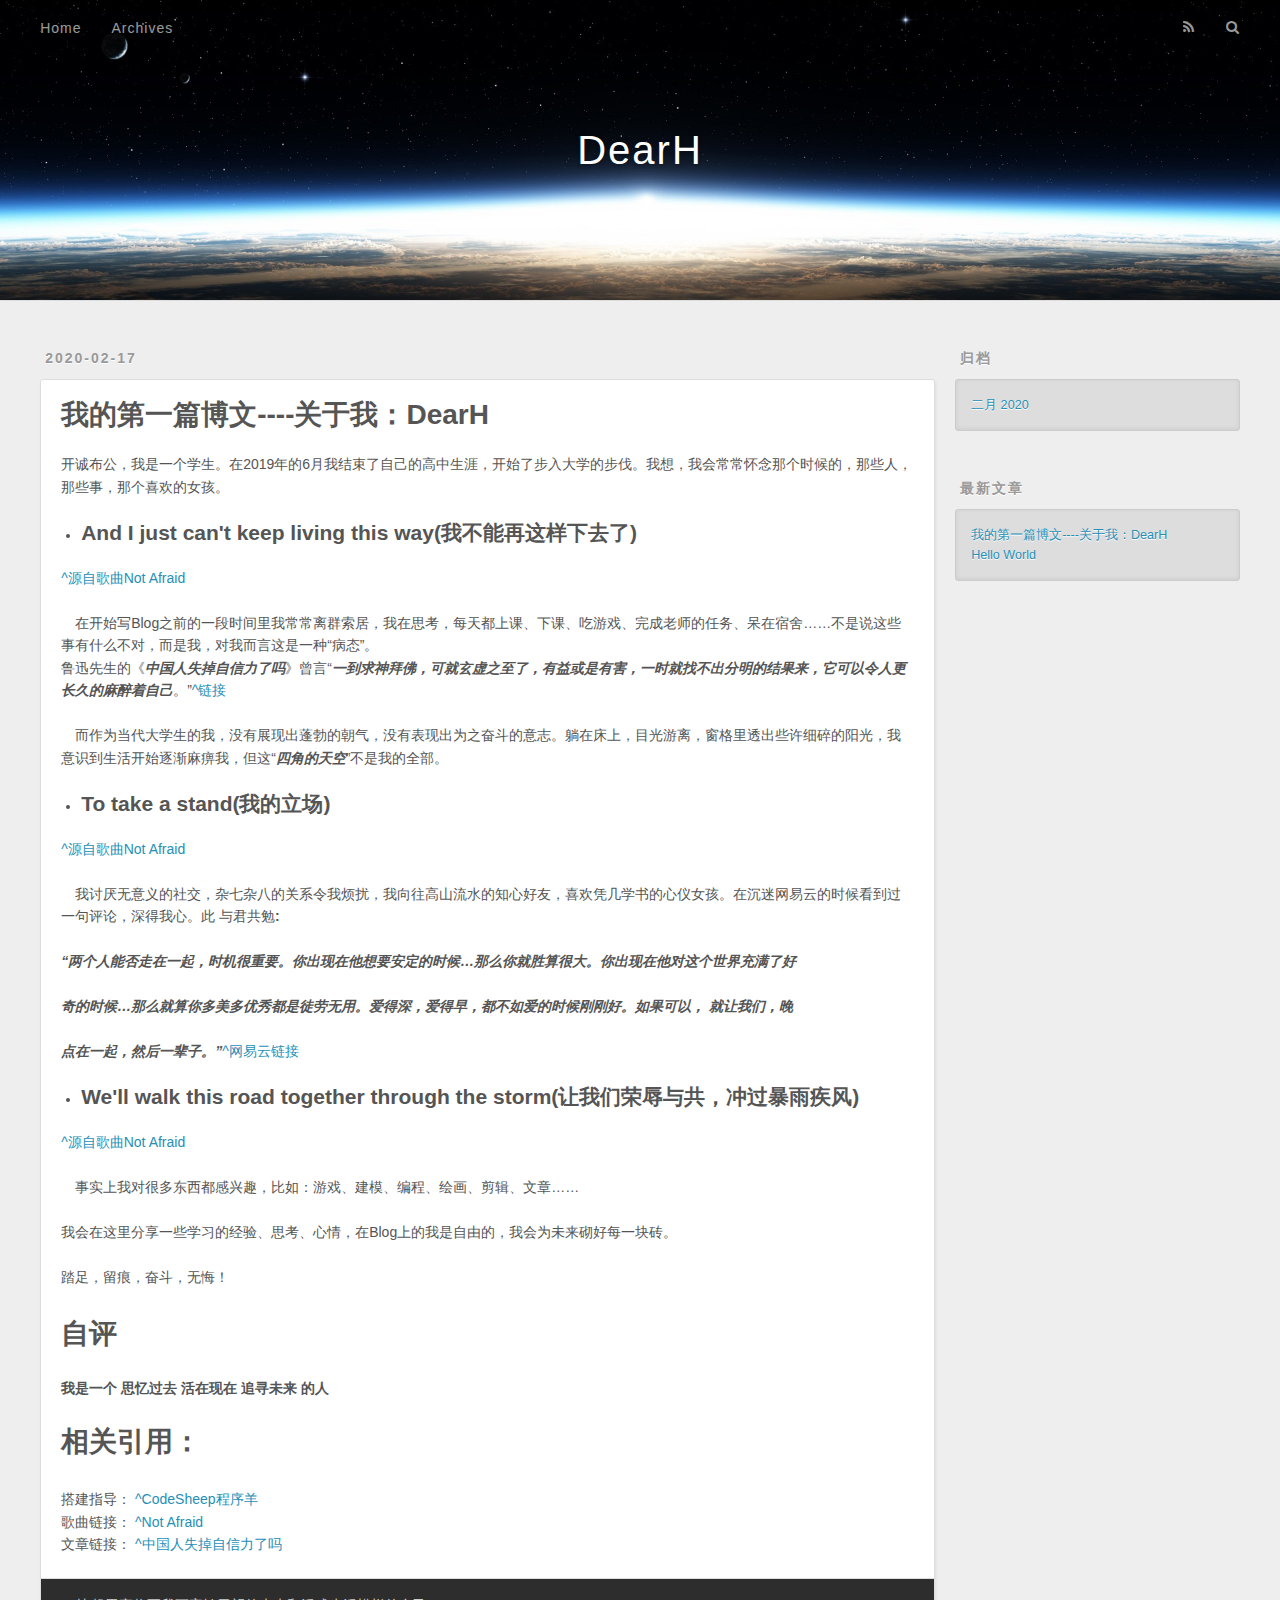
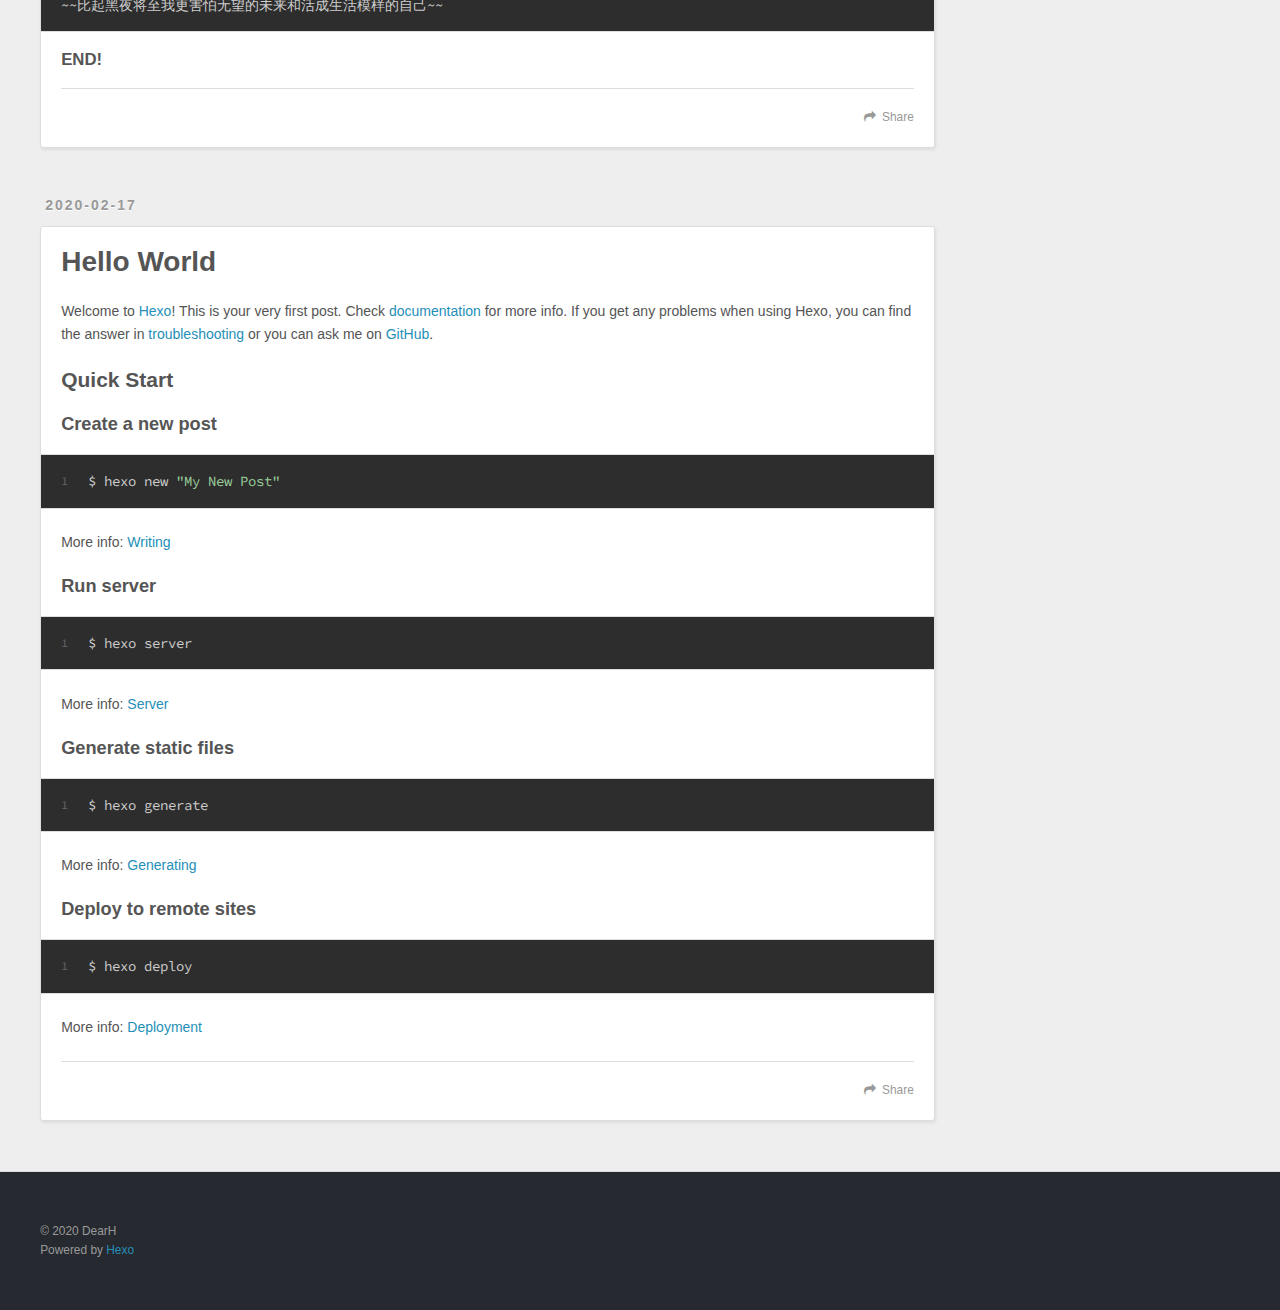
<file: index.html>
<!DOCTYPE html>
<html>
<head>
  <meta charset="utf-8">
  

  
  <title>DearH</title>
  <meta name="viewport" content="width=device-width, initial-scale=1, maximum-scale=1">
  <meta property="og:type" content="website">
<meta property="og:title" content="DearH">
<meta property="og:url" content="http://yoursite.com/index.html">
<meta property="og:site_name" content="DearH">
<meta property="og:locale" content="zh_CN">
<meta property="article:author" content="DearH">
<meta name="twitter:card" content="summary">
  
    <link rel="alternate" href="/atom.xml" title="DearH" type="application/atom+xml">
  
  
    <link rel="icon" href="/favicon.png">
  
  
    <link href="//fonts.googleapis.com/css?family=Source+Code+Pro" rel="stylesheet" type="text/css">
  
  
<link rel="stylesheet" href="/css/style.css">

<meta name="generator" content="Hexo 4.2.0"></head>

<body>
  <div id="container">
    <div id="wrap">
      <header id="header">
  <div id="banner"></div>
  <div id="header-outer" class="outer">
    <div id="header-title" class="inner">
      <h1 id="logo-wrap">
        <a href="/" id="logo">DearH</a>
      </h1>
      
    </div>
    <div id="header-inner" class="inner">
      <nav id="main-nav">
        <a id="main-nav-toggle" class="nav-icon"></a>
        
          <a class="main-nav-link" href="/">Home</a>
        
          <a class="main-nav-link" href="/archives">Archives</a>
        
      </nav>
      <nav id="sub-nav">
        
          <a id="nav-rss-link" class="nav-icon" href="/atom.xml" title="RSS Feed"></a>
        
        <a id="nav-search-btn" class="nav-icon" title="搜索"></a>
      </nav>
      <div id="search-form-wrap">
        <form action="//google.com/search" method="get" accept-charset="UTF-8" class="search-form"><input type="search" name="q" class="search-form-input" placeholder="Search"><button type="submit" class="search-form-submit">&#xF002;</button><input type="hidden" name="sitesearch" value="http://yoursite.com"></form>
      </div>
    </div>
  </div>
</header>
      <div class="outer">
        <section id="main">
  
    <article id="post-我的第一篇博文-足迹" class="article article-type-post" itemscope itemprop="blogPost">
  <div class="article-meta">
    <a href="/2020/02/17/%E6%88%91%E7%9A%84%E7%AC%AC%E4%B8%80%E7%AF%87%E5%8D%9A%E6%96%87-%E8%B6%B3%E8%BF%B9/" class="article-date">
  <time datetime="2020-02-17T10:01:10.000Z" itemprop="datePublished">2020-02-17</time>
</a>
    
  </div>
  <div class="article-inner">
    
    
      <header class="article-header">
        
  
    <h1 itemprop="name">
      <a class="article-title" href="/2020/02/17/%E6%88%91%E7%9A%84%E7%AC%AC%E4%B8%80%E7%AF%87%E5%8D%9A%E6%96%87-%E8%B6%B3%E8%BF%B9/">我的第一篇博文----关于我：DearH</a>
    </h1>
  

      </header>
    
    <div class="article-entry" itemprop="articleBody">
      
        <p>开诚布公，我是一个学生。在2019年的6月我结束了自己的高中生涯，开始了步入大学的步伐。我想，我会常常怀念那个时候的，那些人，那些事，那个喜欢的女孩。</p>
<ul>
<li><h2>And I just can't keep living this way(我不能再这样下去了)</h2>

</li>
</ul>
<p><a href="https://music.163.com/song?id=1297699&userid=466783877" target="_blank" rel="noopener">^源自歌曲Not Afraid</a></p>
<p>&ensp;&ensp;在开始写Blog之前的一段时间里我常常离群索居，我在思考，每天都上课、下课、吃游戏、完成老师的任务、呆在宿舍……不是说这些事有什么不对，而是我，对我而言这是一种“病态”。<br>鲁迅先生的《<strong><em>中国人失掉自信力了吗</em></strong>》曾言“<strong><em>一到求神拜佛，可就玄虚之至了，有益或是有害，一时就找不出分明的结果来，它可以令人更长久的麻醉着自己</em></strong>。”<a href="https://baike.baidu.com/item/%E4%B8%AD%E5%9B%BD%E4%BA%BA%E5%A4%B1%E6%8E%89%E8%87%AA%E4%BF%A1%E5%8A%9B%E4%BA%86%E5%90%97/947682?fr=aladdin" target="_blank" rel="noopener">^链接</a></p>
<p>&ensp;&ensp;而作为当代大学生的我，没有展现出蓬勃的朝气，没有表现出为之奋斗的意志。躺在床上，目光游离，窗格里透出些许细碎的阳光，我意识到生活开始逐渐麻痹我，但这“<strong><em>四角的天空</em></strong>”不是我的全部。</p>
<ul>
<li><h2>To take a stand(我的立场)</h2>

</li>
</ul>
<p><a href="https://music.163.com/song?id=1297699&userid=466783877" target="_blank" rel="noopener">^源自歌曲Not Afraid</a></p>
<p>&ensp;&ensp;我讨厌无意义的社交，杂七杂八的关系令我烦扰，我向往高山流水的知心好友，喜欢凭几学书的心仪女孩。在沉迷网易云的时候看到过一句评论，深得我心。此 与君共勉<strong>:</strong></p>
<p><strong><em>“两个人能否走在一起，时机很重要。你出现在他想要安定的时候…那么你就胜算很大。你出现在他对这个世界充满了好</em></strong></p>
<p><strong><em>奇的时候…那么就算你多美多优秀都是徒劳无用。爱得深，爱得早，都不如爱的时候刚刚好。如果可以， 就让我们，晚</em></strong></p>
<p><strong><em>点在一起，然后一辈子。”</em></strong><a href="https://music.163.com/song?id=2061452&userid=466783877" target="_blank" rel="noopener">^网易云链接</a></p>
<ul>
<li><h2>We'll walk this road together through the storm(让我们荣辱与共，冲过暴雨疾风)</h2> 

</li>
</ul>
<p><a href="https://music.163.com/song?id=1297699&userid=466783877" target="_blank" rel="noopener">^源自歌曲Not Afraid</a></p>
<p>&ensp;&ensp;事实上我对很多东西都感兴趣，比如：游戏、建模、编程、绘画、剪辑、文章……</p>
<p>我会在这里分享一些学习的经验、思考、心情，在Blog上的我是自由的，我会为未来砌好每一块砖。</p>
<p>踏足，留痕，奋斗，无悔！</p>
<h1>自评</h1>
 <h5>我是一个 思忆过去 活在现在 追寻未来 的人</h5>

<h1>相关引用：</h1>

<p>搭建指导： <a href="https://www.bilibili.com/video/av44544186" target="_blank" rel="noopener">^CodeSheep程序羊</a><br>歌曲链接： <a href="https://music.163.com/song?id=1297699&userid=466783877" target="_blank" rel="noopener">^Not Afraid</a><br>文章链接： <a href="https://baike.baidu.com/item/%E4%B8%AD%E5%9B%BD%E4%BA%BA%E5%A4%B1%E6%8E%89%E8%87%AA%E4%BF%A1%E5%8A%9B%E4%BA%86%E5%90%97/947682?fr=aladdin" target="_blank" rel="noopener">^中国人失掉自信力了吗</a></p>
<pre><code>~~比起黑夜将至我更害怕无望的未来和活成生活模样的自己~~</code></pre><h4>END!</h4>
      
    </div>
    <footer class="article-footer">
      <a data-url="http://yoursite.com/2020/02/17/%E6%88%91%E7%9A%84%E7%AC%AC%E4%B8%80%E7%AF%87%E5%8D%9A%E6%96%87-%E8%B6%B3%E8%BF%B9/" data-id="ck74g73gn0003a0vi6e5th1ti" class="article-share-link">Share</a>
      
      
    </footer>
  </div>
  
</article>


  
    <article id="post-hello-world" class="article article-type-post" itemscope itemprop="blogPost">
  <div class="article-meta">
    <a href="/2020/02/17/hello-world/" class="article-date">
  <time datetime="2020-02-17T09:48:24.469Z" itemprop="datePublished">2020-02-17</time>
</a>
    
  </div>
  <div class="article-inner">
    
    
      <header class="article-header">
        
  
    <h1 itemprop="name">
      <a class="article-title" href="/2020/02/17/hello-world/">Hello World</a>
    </h1>
  

      </header>
    
    <div class="article-entry" itemprop="articleBody">
      
        <p>Welcome to <a href="https://hexo.io/" target="_blank" rel="noopener">Hexo</a>! This is your very first post. Check <a href="https://hexo.io/docs/" target="_blank" rel="noopener">documentation</a> for more info. If you get any problems when using Hexo, you can find the answer in <a href="https://hexo.io/docs/troubleshooting.html" target="_blank" rel="noopener">troubleshooting</a> or you can ask me on <a href="https://github.com/hexojs/hexo/issues" target="_blank" rel="noopener">GitHub</a>.</p>
<h2 id="Quick-Start"><a href="#Quick-Start" class="headerlink" title="Quick Start"></a>Quick Start</h2><h3 id="Create-a-new-post"><a href="#Create-a-new-post" class="headerlink" title="Create a new post"></a>Create a new post</h3><figure class="highlight bash"><table><tr><td class="gutter"><pre><span class="line">1</span><br></pre></td><td class="code"><pre><span class="line">$ hexo new <span class="string">"My New Post"</span></span><br></pre></td></tr></table></figure>

<p>More info: <a href="https://hexo.io/docs/writing.html" target="_blank" rel="noopener">Writing</a></p>
<h3 id="Run-server"><a href="#Run-server" class="headerlink" title="Run server"></a>Run server</h3><figure class="highlight bash"><table><tr><td class="gutter"><pre><span class="line">1</span><br></pre></td><td class="code"><pre><span class="line">$ hexo server</span><br></pre></td></tr></table></figure>

<p>More info: <a href="https://hexo.io/docs/server.html" target="_blank" rel="noopener">Server</a></p>
<h3 id="Generate-static-files"><a href="#Generate-static-files" class="headerlink" title="Generate static files"></a>Generate static files</h3><figure class="highlight bash"><table><tr><td class="gutter"><pre><span class="line">1</span><br></pre></td><td class="code"><pre><span class="line">$ hexo generate</span><br></pre></td></tr></table></figure>

<p>More info: <a href="https://hexo.io/docs/generating.html" target="_blank" rel="noopener">Generating</a></p>
<h3 id="Deploy-to-remote-sites"><a href="#Deploy-to-remote-sites" class="headerlink" title="Deploy to remote sites"></a>Deploy to remote sites</h3><figure class="highlight bash"><table><tr><td class="gutter"><pre><span class="line">1</span><br></pre></td><td class="code"><pre><span class="line">$ hexo deploy</span><br></pre></td></tr></table></figure>

<p>More info: <a href="https://hexo.io/docs/one-command-deployment.html" target="_blank" rel="noopener">Deployment</a></p>

      
    </div>
    <footer class="article-footer">
      <a data-url="http://yoursite.com/2020/02/17/hello-world/" data-id="ck74g73gl0001a0vial2habuf" class="article-share-link">Share</a>
      
      
    </footer>
  </div>
  
</article>


  


</section>
        
          <aside id="sidebar">
  
    

  
    

  
    
  
    
  <div class="widget-wrap">
    <h3 class="widget-title">归档</h3>
    <div class="widget">
      <ul class="archive-list"><li class="archive-list-item"><a class="archive-list-link" href="/archives/2020/02/">二月 2020</a></li></ul>
    </div>
  </div>


  
    
  <div class="widget-wrap">
    <h3 class="widget-title">最新文章</h3>
    <div class="widget">
      <ul>
        
          <li>
            <a href="/2020/02/17/%E6%88%91%E7%9A%84%E7%AC%AC%E4%B8%80%E7%AF%87%E5%8D%9A%E6%96%87-%E8%B6%B3%E8%BF%B9/">我的第一篇博文----关于我：DearH</a>
          </li>
        
          <li>
            <a href="/2020/02/17/hello-world/">Hello World</a>
          </li>
        
      </ul>
    </div>
  </div>

  
</aside>
        
      </div>
      <footer id="footer">
  
  <div class="outer">
    <div id="footer-info" class="inner">
      &copy; 2020 DearH<br>
      Powered by <a href="http://hexo.io/" target="_blank">Hexo</a>
    </div>
  </div>
</footer>
    </div>
    <nav id="mobile-nav">
  
    <a href="/" class="mobile-nav-link">Home</a>
  
    <a href="/archives" class="mobile-nav-link">Archives</a>
  
</nav>
    

<script src="//ajax.googleapis.com/ajax/libs/jquery/2.0.3/jquery.min.js"></script>


  
<link rel="stylesheet" href="/fancybox/jquery.fancybox.css">

  
<script src="/fancybox/jquery.fancybox.pack.js"></script>




<script src="/js/script.js"></script>




  </div>
<script>!function(e){var c=Array.prototype.slice.call(document.querySelectorAll("img[data-original]"));function i(){for(var r=0;r<c.length;r++)t=c[r],0<=(n=t.getBoundingClientRect()).bottom&&0<=n.left&&n.top<=(e.innerHeight||document.documentElement.clientHeight)&&function(){var t,n,e,i,o=c[r];t=o,n=function(){c=c.filter(function(t){return o!==t})},e=new Image,i=t.getAttribute("data-original"),e.onload=function(){t.src=i,n&&n()},e.src=i}();var t,n}i(),e.addEventListener("scroll",function(){var t,n;t=i,n=e,clearTimeout(t.tId),t.tId=setTimeout(function(){t.call(n)},500)})}(this);</script><script>window.addEventListener("load",function(){var t=/\.(gif|jpg|jpeg|tiff|png)$/i,r=/^data:image\/[a-z]+;base64,/;Array.prototype.slice.call(document.querySelectorAll("img[data-original]")).forEach(function(a){var e=a.parentNode;"A"===e.tagName&&(e.href.match(t)||e.href.match(r))&&(e.href=a.dataset.original)})});</script></body>
</html>
</file>
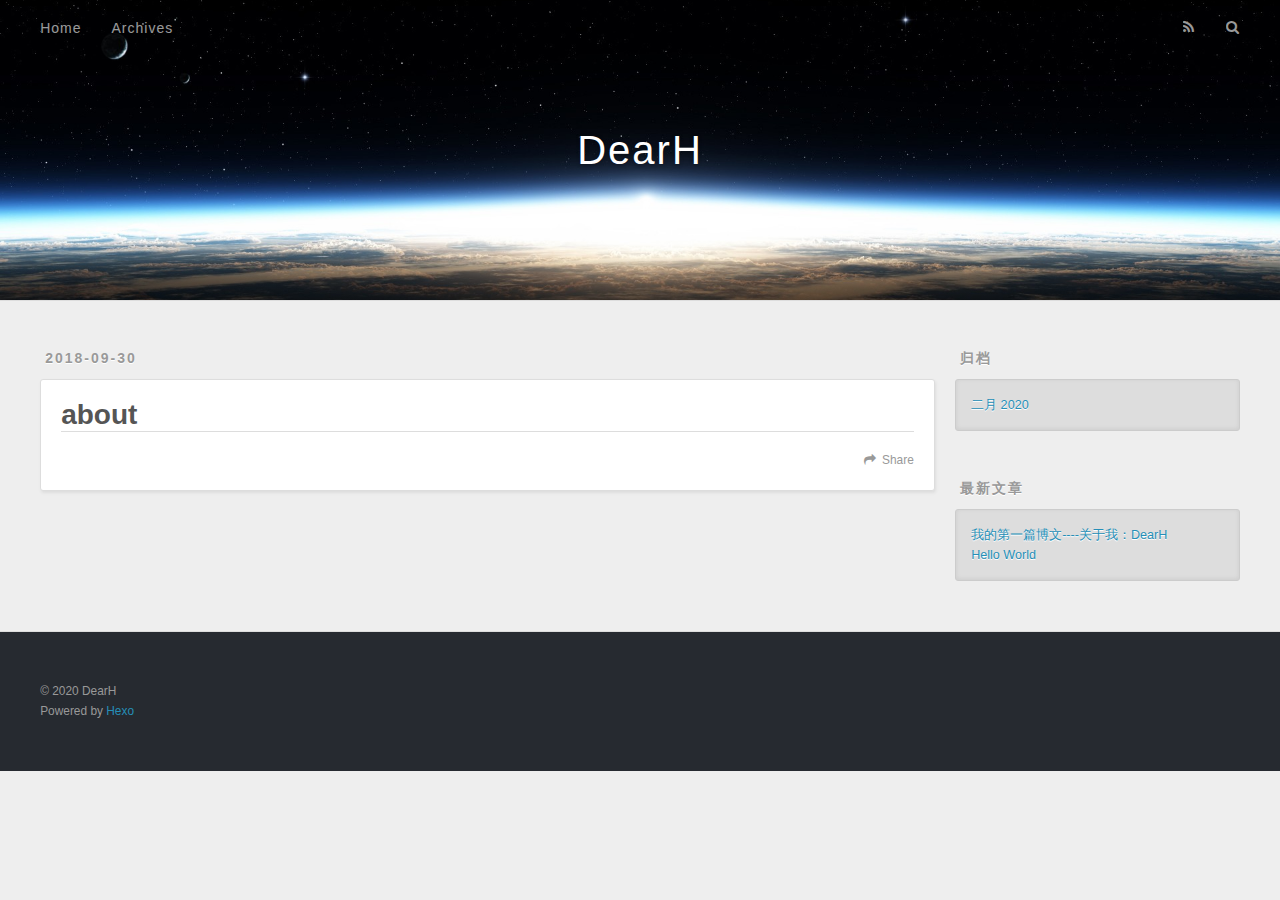
<file: about/index.html>
<!DOCTYPE html>
<html>
<head>
  <meta charset="utf-8">
  

  
  <title>about | DearH</title>
  <meta name="viewport" content="width=device-width, initial-scale=1, maximum-scale=1">
  <meta property="og:type" content="website">
<meta property="og:title" content="about">
<meta property="og:url" content="http://yoursite.com/about/index.html">
<meta property="og:site_name" content="DearH">
<meta property="og:locale" content="zh_CN">
<meta property="article:published_time" content="2018-09-30T09:25:30.000Z">
<meta property="article:modified_time" content="2020-02-26T10:15:52.846Z">
<meta property="article:author" content="DearH">
<meta name="twitter:card" content="summary">
  
    <link rel="alternate" href="/atom.xml" title="DearH" type="application/atom+xml">
  
  
    <link rel="icon" href="/favicon.png">
  
  
    <link href="//fonts.googleapis.com/css?family=Source+Code+Pro" rel="stylesheet" type="text/css">
  
  
<link rel="stylesheet" href="/css/style.css">

<meta name="generator" content="Hexo 4.2.0"></head>

<body>
  <div id="container">
    <div id="wrap">
      <header id="header">
  <div id="banner"></div>
  <div id="header-outer" class="outer">
    <div id="header-title" class="inner">
      <h1 id="logo-wrap">
        <a href="/" id="logo">DearH</a>
      </h1>
      
    </div>
    <div id="header-inner" class="inner">
      <nav id="main-nav">
        <a id="main-nav-toggle" class="nav-icon"></a>
        
          <a class="main-nav-link" href="/">Home</a>
        
          <a class="main-nav-link" href="/archives">Archives</a>
        
      </nav>
      <nav id="sub-nav">
        
          <a id="nav-rss-link" class="nav-icon" href="/atom.xml" title="RSS Feed"></a>
        
        <a id="nav-search-btn" class="nav-icon" title="搜索"></a>
      </nav>
      <div id="search-form-wrap">
        <form action="//google.com/search" method="get" accept-charset="UTF-8" class="search-form"><input type="search" name="q" class="search-form-input" placeholder="Search"><button type="submit" class="search-form-submit">&#xF002;</button><input type="hidden" name="sitesearch" value="http://yoursite.com"></form>
      </div>
    </div>
  </div>
</header>
      <div class="outer">
        <section id="main"><article id="about-" class="article article-type-about" itemscope itemprop="blogPost">
  <div class="article-meta">
    <a href="/about/index.html" class="article-date">
  <time datetime="2018-09-30T09:25:30.000Z" itemprop="datePublished">2018-09-30</time>
</a>
    
  </div>
  <div class="article-inner">
    
    
      <header class="article-header">
        
  
    <h1 class="article-title" itemprop="name">
      about
    </h1>
  

      </header>
    
    <div class="article-entry" itemprop="articleBody">
      
        
      
    </div>
    <footer class="article-footer">
      <a data-url="http://yoursite.com/about/index.html" data-id="ck74g73gi0000a0vi1vxe8321" class="article-share-link">Share</a>
      
      
    </footer>
  </div>
  
    
  
</article>

</section>
        
          <aside id="sidebar">
  
    

  
    

  
    
  
    
  <div class="widget-wrap">
    <h3 class="widget-title">归档</h3>
    <div class="widget">
      <ul class="archive-list"><li class="archive-list-item"><a class="archive-list-link" href="/archives/2020/02/">二月 2020</a></li></ul>
    </div>
  </div>


  
    
  <div class="widget-wrap">
    <h3 class="widget-title">最新文章</h3>
    <div class="widget">
      <ul>
        
          <li>
            <a href="/2020/02/17/%E6%88%91%E7%9A%84%E7%AC%AC%E4%B8%80%E7%AF%87%E5%8D%9A%E6%96%87-%E8%B6%B3%E8%BF%B9/">我的第一篇博文----关于我：DearH</a>
          </li>
        
          <li>
            <a href="/2020/02/17/hello-world/">Hello World</a>
          </li>
        
      </ul>
    </div>
  </div>

  
</aside>
        
      </div>
      <footer id="footer">
  
  <div class="outer">
    <div id="footer-info" class="inner">
      &copy; 2020 DearH<br>
      Powered by <a href="http://hexo.io/" target="_blank">Hexo</a>
    </div>
  </div>
</footer>
    </div>
    <nav id="mobile-nav">
  
    <a href="/" class="mobile-nav-link">Home</a>
  
    <a href="/archives" class="mobile-nav-link">Archives</a>
  
</nav>
    

<script src="//ajax.googleapis.com/ajax/libs/jquery/2.0.3/jquery.min.js"></script>


  
<link rel="stylesheet" href="/fancybox/jquery.fancybox.css">

  
<script src="/fancybox/jquery.fancybox.pack.js"></script>




<script src="/js/script.js"></script>




  </div>
<script>!function(e){var c=Array.prototype.slice.call(document.querySelectorAll("img[data-original]"));function i(){for(var r=0;r<c.length;r++)t=c[r],0<=(n=t.getBoundingClientRect()).bottom&&0<=n.left&&n.top<=(e.innerHeight||document.documentElement.clientHeight)&&function(){var t,n,e,i,o=c[r];t=o,n=function(){c=c.filter(function(t){return o!==t})},e=new Image,i=t.getAttribute("data-original"),e.onload=function(){t.src=i,n&&n()},e.src=i}();var t,n}i(),e.addEventListener("scroll",function(){var t,n;t=i,n=e,clearTimeout(t.tId),t.tId=setTimeout(function(){t.call(n)},500)})}(this);</script><script>window.addEventListener("load",function(){var t=/\.(gif|jpg|jpeg|tiff|png)$/i,r=/^data:image\/[a-z]+;base64,/;Array.prototype.slice.call(document.querySelectorAll("img[data-original]")).forEach(function(a){var e=a.parentNode;"A"===e.tagName&&(e.href.match(t)||e.href.match(r))&&(e.href=a.dataset.original)})});</script></body>
</html>
</file>
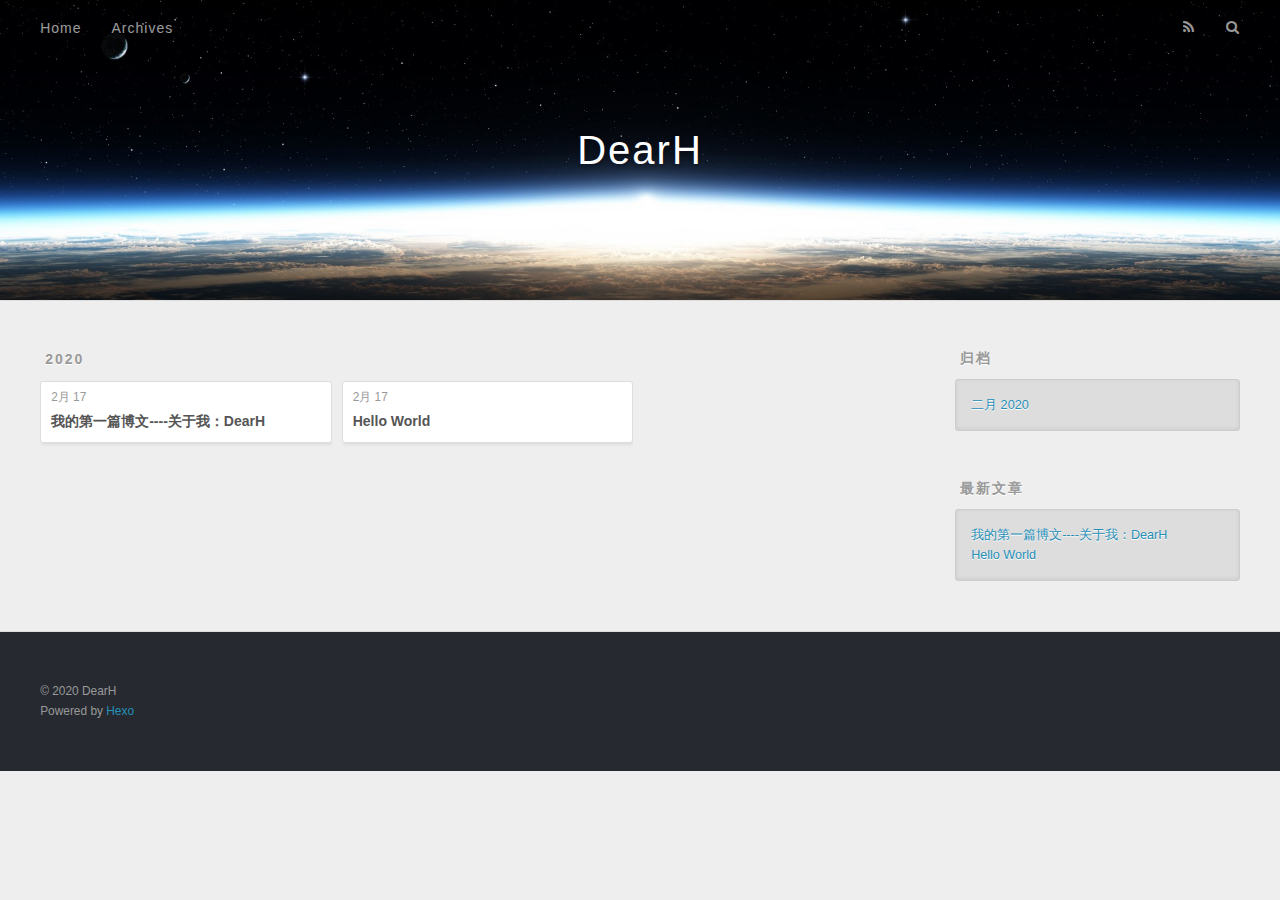
<file: archives/index.html>
<!DOCTYPE html>
<html>
<head>
  <meta charset="utf-8">
  

  
  <title>归档 | DearH</title>
  <meta name="viewport" content="width=device-width, initial-scale=1, maximum-scale=1">
  <meta property="og:type" content="website">
<meta property="og:title" content="DearH">
<meta property="og:url" content="http://yoursite.com/archives/index.html">
<meta property="og:site_name" content="DearH">
<meta property="og:locale" content="zh_CN">
<meta property="article:author" content="DearH">
<meta name="twitter:card" content="summary">
  
    <link rel="alternate" href="/atom.xml" title="DearH" type="application/atom+xml">
  
  
    <link rel="icon" href="/favicon.png">
  
  
    <link href="//fonts.googleapis.com/css?family=Source+Code+Pro" rel="stylesheet" type="text/css">
  
  
<link rel="stylesheet" href="/css/style.css">

<meta name="generator" content="Hexo 4.2.0"></head>

<body>
  <div id="container">
    <div id="wrap">
      <header id="header">
  <div id="banner"></div>
  <div id="header-outer" class="outer">
    <div id="header-title" class="inner">
      <h1 id="logo-wrap">
        <a href="/" id="logo">DearH</a>
      </h1>
      
    </div>
    <div id="header-inner" class="inner">
      <nav id="main-nav">
        <a id="main-nav-toggle" class="nav-icon"></a>
        
          <a class="main-nav-link" href="/">Home</a>
        
          <a class="main-nav-link" href="/archives">Archives</a>
        
      </nav>
      <nav id="sub-nav">
        
          <a id="nav-rss-link" class="nav-icon" href="/atom.xml" title="RSS Feed"></a>
        
        <a id="nav-search-btn" class="nav-icon" title="搜索"></a>
      </nav>
      <div id="search-form-wrap">
        <form action="//google.com/search" method="get" accept-charset="UTF-8" class="search-form"><input type="search" name="q" class="search-form-input" placeholder="Search"><button type="submit" class="search-form-submit">&#xF002;</button><input type="hidden" name="sitesearch" value="http://yoursite.com"></form>
      </div>
    </div>
  </div>
</header>
      <div class="outer">
        <section id="main">
  
  
    
    
      
      
      <section class="archives-wrap">
        <div class="archive-year-wrap">
          <a href="/archives/2020" class="archive-year">2020</a>
        </div>
        <div class="archives">
    
    <article class="archive-article archive-type-post">
  <div class="archive-article-inner">
    <header class="archive-article-header">
      <a href="/2020/02/17/%E6%88%91%E7%9A%84%E7%AC%AC%E4%B8%80%E7%AF%87%E5%8D%9A%E6%96%87-%E8%B6%B3%E8%BF%B9/" class="archive-article-date">
  <time datetime="2020-02-17T10:01:10.000Z" itemprop="datePublished">2月 17</time>
</a>
      
  
    <h1 itemprop="name">
      <a class="archive-article-title" href="/2020/02/17/%E6%88%91%E7%9A%84%E7%AC%AC%E4%B8%80%E7%AF%87%E5%8D%9A%E6%96%87-%E8%B6%B3%E8%BF%B9/">我的第一篇博文----关于我：DearH</a>
    </h1>
  

    </header>
  </div>
</article>
  
    
    
    <article class="archive-article archive-type-post">
  <div class="archive-article-inner">
    <header class="archive-article-header">
      <a href="/2020/02/17/hello-world/" class="archive-article-date">
  <time datetime="2020-02-17T09:48:24.469Z" itemprop="datePublished">2月 17</time>
</a>
      
  
    <h1 itemprop="name">
      <a class="archive-article-title" href="/2020/02/17/hello-world/">Hello World</a>
    </h1>
  

    </header>
  </div>
</article>
  
  
    </div></section>
  


</section>
        
          <aside id="sidebar">
  
    

  
    

  
    
  
    
  <div class="widget-wrap">
    <h3 class="widget-title">归档</h3>
    <div class="widget">
      <ul class="archive-list"><li class="archive-list-item"><a class="archive-list-link" href="/archives/2020/02/">二月 2020</a></li></ul>
    </div>
  </div>


  
    
  <div class="widget-wrap">
    <h3 class="widget-title">最新文章</h3>
    <div class="widget">
      <ul>
        
          <li>
            <a href="/2020/02/17/%E6%88%91%E7%9A%84%E7%AC%AC%E4%B8%80%E7%AF%87%E5%8D%9A%E6%96%87-%E8%B6%B3%E8%BF%B9/">我的第一篇博文----关于我：DearH</a>
          </li>
        
          <li>
            <a href="/2020/02/17/hello-world/">Hello World</a>
          </li>
        
      </ul>
    </div>
  </div>

  
</aside>
        
      </div>
      <footer id="footer">
  
  <div class="outer">
    <div id="footer-info" class="inner">
      &copy; 2020 DearH<br>
      Powered by <a href="http://hexo.io/" target="_blank">Hexo</a>
    </div>
  </div>
</footer>
    </div>
    <nav id="mobile-nav">
  
    <a href="/" class="mobile-nav-link">Home</a>
  
    <a href="/archives" class="mobile-nav-link">Archives</a>
  
</nav>
    

<script src="//ajax.googleapis.com/ajax/libs/jquery/2.0.3/jquery.min.js"></script>


  
<link rel="stylesheet" href="/fancybox/jquery.fancybox.css">

  
<script src="/fancybox/jquery.fancybox.pack.js"></script>




<script src="/js/script.js"></script>




  </div>
<script>!function(e){var c=Array.prototype.slice.call(document.querySelectorAll("img[data-original]"));function i(){for(var r=0;r<c.length;r++)t=c[r],0<=(n=t.getBoundingClientRect()).bottom&&0<=n.left&&n.top<=(e.innerHeight||document.documentElement.clientHeight)&&function(){var t,n,e,i,o=c[r];t=o,n=function(){c=c.filter(function(t){return o!==t})},e=new Image,i=t.getAttribute("data-original"),e.onload=function(){t.src=i,n&&n()},e.src=i}();var t,n}i(),e.addEventListener("scroll",function(){var t,n;t=i,n=e,clearTimeout(t.tId),t.tId=setTimeout(function(){t.call(n)},500)})}(this);</script><script>window.addEventListener("load",function(){var t=/\.(gif|jpg|jpeg|tiff|png)$/i,r=/^data:image\/[a-z]+;base64,/;Array.prototype.slice.call(document.querySelectorAll("img[data-original]")).forEach(function(a){var e=a.parentNode;"A"===e.tagName&&(e.href.match(t)||e.href.match(r))&&(e.href=a.dataset.original)})});</script></body>
</html>
</file>
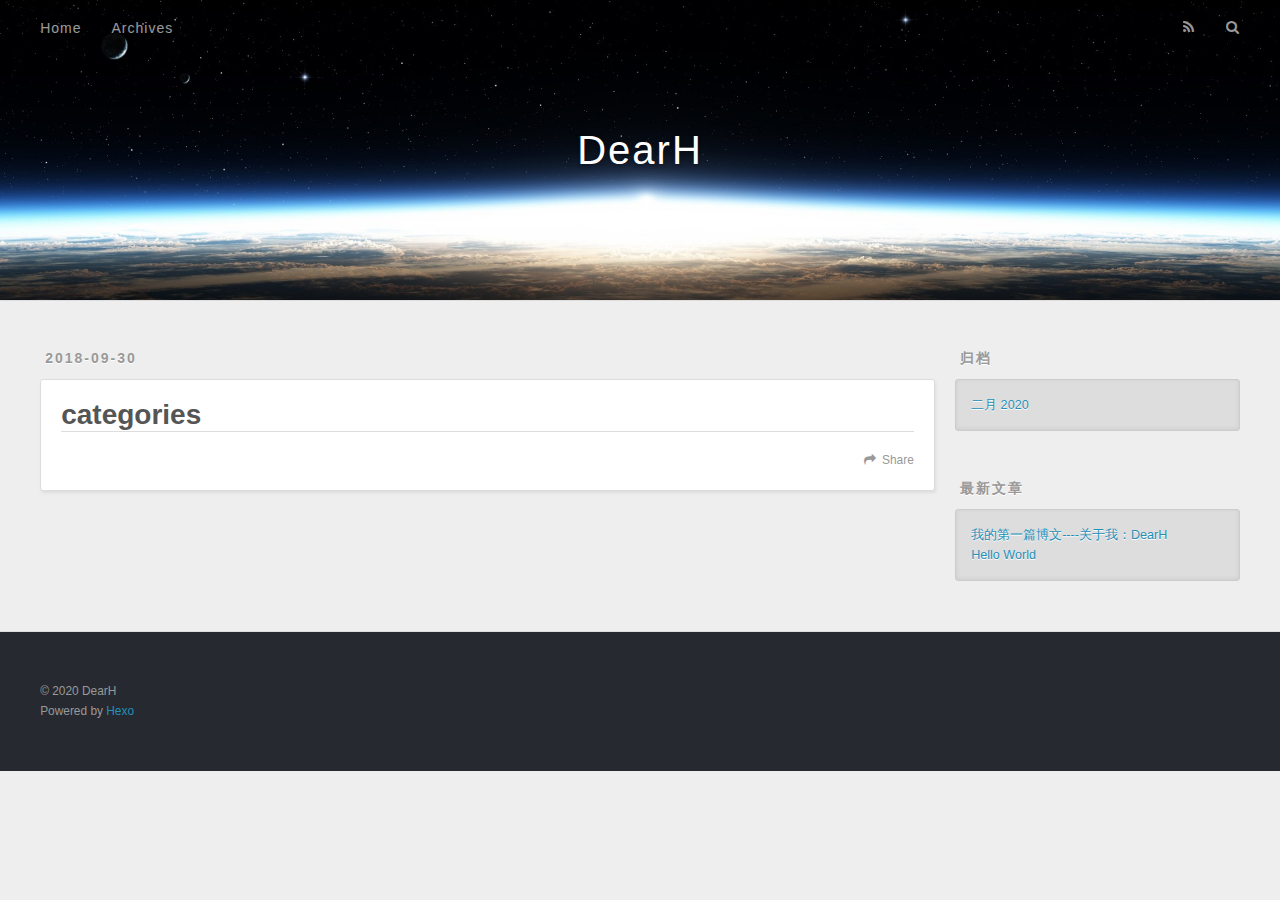
<file: categories/index.html>
<!DOCTYPE html>
<html>
<head>
  <meta charset="utf-8">
  

  
  <title>categories | DearH</title>
  <meta name="viewport" content="width=device-width, initial-scale=1, maximum-scale=1">
  <meta property="og:type" content="website">
<meta property="og:title" content="categories">
<meta property="og:url" content="http://yoursite.com/categories/index.html">
<meta property="og:site_name" content="DearH">
<meta property="og:locale" content="zh_CN">
<meta property="article:published_time" content="2018-09-30T09:25:30.000Z">
<meta property="article:modified_time" content="2020-02-27T02:27:59.453Z">
<meta property="article:author" content="DearH">
<meta name="twitter:card" content="summary">
  
    <link rel="alternate" href="/atom.xml" title="DearH" type="application/atom+xml">
  
  
    <link rel="icon" href="/favicon.png">
  
  
    <link href="//fonts.googleapis.com/css?family=Source+Code+Pro" rel="stylesheet" type="text/css">
  
  
<link rel="stylesheet" href="/css/style.css">

<meta name="generator" content="Hexo 4.2.0"></head>

<body>
  <div id="container">
    <div id="wrap">
      <header id="header">
  <div id="banner"></div>
  <div id="header-outer" class="outer">
    <div id="header-title" class="inner">
      <h1 id="logo-wrap">
        <a href="/" id="logo">DearH</a>
      </h1>
      
    </div>
    <div id="header-inner" class="inner">
      <nav id="main-nav">
        <a id="main-nav-toggle" class="nav-icon"></a>
        
          <a class="main-nav-link" href="/">Home</a>
        
          <a class="main-nav-link" href="/archives">Archives</a>
        
      </nav>
      <nav id="sub-nav">
        
          <a id="nav-rss-link" class="nav-icon" href="/atom.xml" title="RSS Feed"></a>
        
        <a id="nav-search-btn" class="nav-icon" title="搜索"></a>
      </nav>
      <div id="search-form-wrap">
        <form action="//google.com/search" method="get" accept-charset="UTF-8" class="search-form"><input type="search" name="q" class="search-form-input" placeholder="Search"><button type="submit" class="search-form-submit">&#xF002;</button><input type="hidden" name="sitesearch" value="http://yoursite.com"></form>
      </div>
    </div>
  </div>
</header>
      <div class="outer">
        <section id="main"><article id="categories-" class="article article-type-categories" itemscope itemprop="blogPost">
  <div class="article-meta">
    <a href="/categories/index.html" class="article-date">
  <time datetime="2018-09-30T09:25:30.000Z" itemprop="datePublished">2018-09-30</time>
</a>
    
  </div>
  <div class="article-inner">
    
    
      <header class="article-header">
        
  
    <h1 class="article-title" itemprop="name">
      categories
    </h1>
  

      </header>
    
    <div class="article-entry" itemprop="articleBody">
      
        
      
    </div>
    <footer class="article-footer">
      <a data-url="http://yoursite.com/categories/index.html" data-id="ck74g73gn0002a0vi0j1u12py" class="article-share-link">Share</a>
      
      
    </footer>
  </div>
  
    
  
</article>

</section>
        
          <aside id="sidebar">
  
    

  
    

  
    
  
    
  <div class="widget-wrap">
    <h3 class="widget-title">归档</h3>
    <div class="widget">
      <ul class="archive-list"><li class="archive-list-item"><a class="archive-list-link" href="/archives/2020/02/">二月 2020</a></li></ul>
    </div>
  </div>


  
    
  <div class="widget-wrap">
    <h3 class="widget-title">最新文章</h3>
    <div class="widget">
      <ul>
        
          <li>
            <a href="/2020/02/17/%E6%88%91%E7%9A%84%E7%AC%AC%E4%B8%80%E7%AF%87%E5%8D%9A%E6%96%87-%E8%B6%B3%E8%BF%B9/">我的第一篇博文----关于我：DearH</a>
          </li>
        
          <li>
            <a href="/2020/02/17/hello-world/">Hello World</a>
          </li>
        
      </ul>
    </div>
  </div>

  
</aside>
        
      </div>
      <footer id="footer">
  
  <div class="outer">
    <div id="footer-info" class="inner">
      &copy; 2020 DearH<br>
      Powered by <a href="http://hexo.io/" target="_blank">Hexo</a>
    </div>
  </div>
</footer>
    </div>
    <nav id="mobile-nav">
  
    <a href="/" class="mobile-nav-link">Home</a>
  
    <a href="/archives" class="mobile-nav-link">Archives</a>
  
</nav>
    

<script src="//ajax.googleapis.com/ajax/libs/jquery/2.0.3/jquery.min.js"></script>


  
<link rel="stylesheet" href="/fancybox/jquery.fancybox.css">

  
<script src="/fancybox/jquery.fancybox.pack.js"></script>




<script src="/js/script.js"></script>




  </div>
<script>!function(e){var c=Array.prototype.slice.call(document.querySelectorAll("img[data-original]"));function i(){for(var r=0;r<c.length;r++)t=c[r],0<=(n=t.getBoundingClientRect()).bottom&&0<=n.left&&n.top<=(e.innerHeight||document.documentElement.clientHeight)&&function(){var t,n,e,i,o=c[r];t=o,n=function(){c=c.filter(function(t){return o!==t})},e=new Image,i=t.getAttribute("data-original"),e.onload=function(){t.src=i,n&&n()},e.src=i}();var t,n}i(),e.addEventListener("scroll",function(){var t,n;t=i,n=e,clearTimeout(t.tId),t.tId=setTimeout(function(){t.call(n)},500)})}(this);</script><script>window.addEventListener("load",function(){var t=/\.(gif|jpg|jpeg|tiff|png)$/i,r=/^data:image\/[a-z]+;base64,/;Array.prototype.slice.call(document.querySelectorAll("img[data-original]")).forEach(function(a){var e=a.parentNode;"A"===e.tagName&&(e.href.match(t)||e.href.match(r))&&(e.href=a.dataset.original)})});</script></body>
</html>
</file>
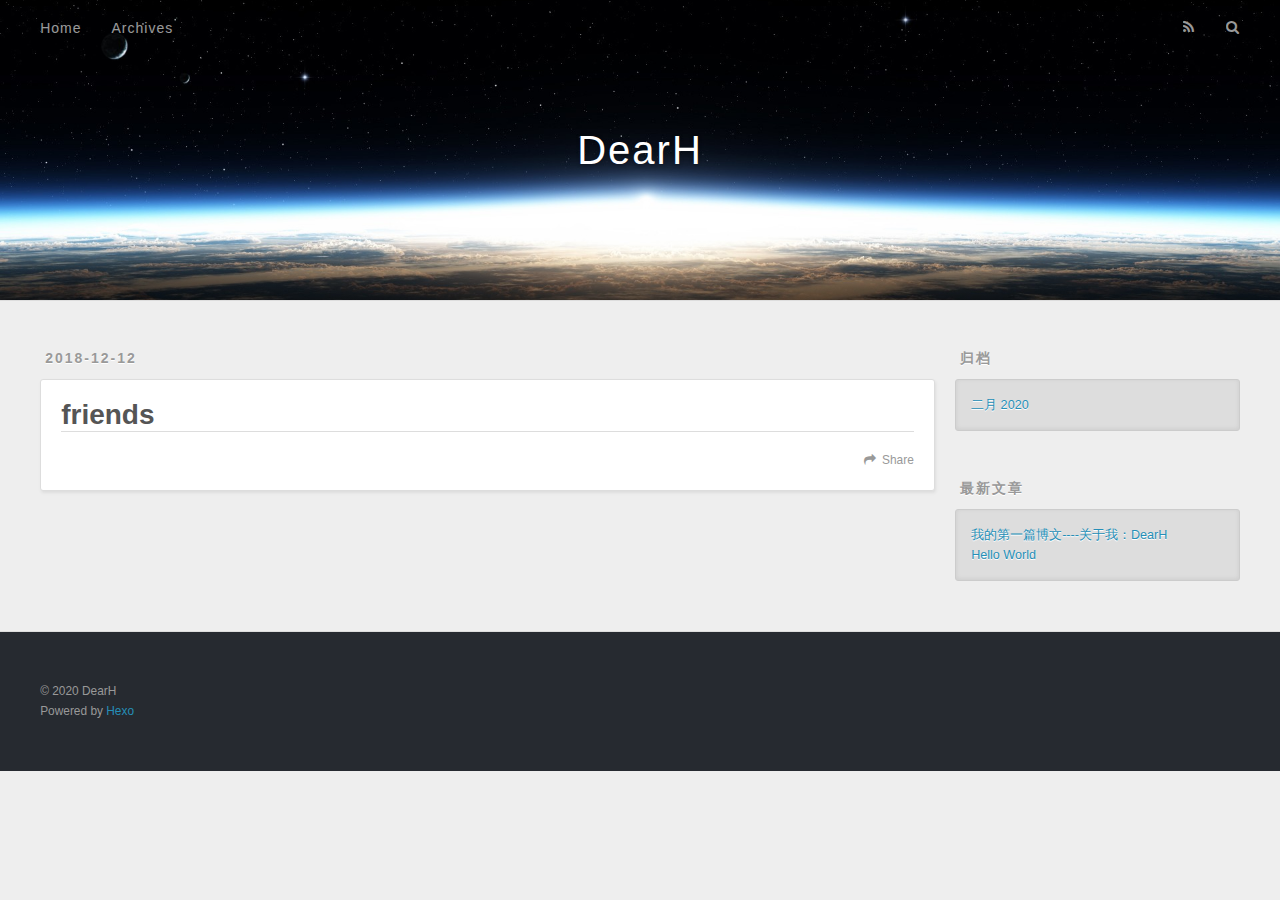
<file: friends/index.html>
<!DOCTYPE html>
<html>
<head>
  <meta charset="utf-8">
  

  
  <title>friends | DearH</title>
  <meta name="viewport" content="width=device-width, initial-scale=1, maximum-scale=1">
  <meta property="og:type" content="website">
<meta property="og:title" content="friends">
<meta property="og:url" content="http://yoursite.com/friends/index.html">
<meta property="og:site_name" content="DearH">
<meta property="og:locale" content="zh_CN">
<meta property="article:published_time" content="2018-12-12T13:25:30.000Z">
<meta property="article:modified_time" content="2020-02-27T02:31:39.453Z">
<meta property="article:author" content="DearH">
<meta name="twitter:card" content="summary">
  
    <link rel="alternate" href="/atom.xml" title="DearH" type="application/atom+xml">
  
  
    <link rel="icon" href="/favicon.png">
  
  
    <link href="//fonts.googleapis.com/css?family=Source+Code+Pro" rel="stylesheet" type="text/css">
  
  
<link rel="stylesheet" href="/css/style.css">

<meta name="generator" content="Hexo 4.2.0"></head>

<body>
  <div id="container">
    <div id="wrap">
      <header id="header">
  <div id="banner"></div>
  <div id="header-outer" class="outer">
    <div id="header-title" class="inner">
      <h1 id="logo-wrap">
        <a href="/" id="logo">DearH</a>
      </h1>
      
    </div>
    <div id="header-inner" class="inner">
      <nav id="main-nav">
        <a id="main-nav-toggle" class="nav-icon"></a>
        
          <a class="main-nav-link" href="/">Home</a>
        
          <a class="main-nav-link" href="/archives">Archives</a>
        
      </nav>
      <nav id="sub-nav">
        
          <a id="nav-rss-link" class="nav-icon" href="/atom.xml" title="RSS Feed"></a>
        
        <a id="nav-search-btn" class="nav-icon" title="搜索"></a>
      </nav>
      <div id="search-form-wrap">
        <form action="//google.com/search" method="get" accept-charset="UTF-8" class="search-form"><input type="search" name="q" class="search-form-input" placeholder="Search"><button type="submit" class="search-form-submit">&#xF002;</button><input type="hidden" name="sitesearch" value="http://yoursite.com"></form>
      </div>
    </div>
  </div>
</header>
      <div class="outer">
        <section id="main"><article id="friends-" class="article article-type-friends" itemscope itemprop="blogPost">
  <div class="article-meta">
    <a href="/friends/index.html" class="article-date">
  <time datetime="2018-12-12T13:25:30.000Z" itemprop="datePublished">2018-12-12</time>
</a>
    
  </div>
  <div class="article-inner">
    
    
      <header class="article-header">
        
  
    <h1 class="article-title" itemprop="name">
      friends
    </h1>
  

      </header>
    
    <div class="article-entry" itemprop="articleBody">
      
        
      
    </div>
    <footer class="article-footer">
      <a data-url="http://yoursite.com/friends/index.html" data-id="ck74g73go0004a0vi98ea4ykl" class="article-share-link">Share</a>
      
      
    </footer>
  </div>
  
    
  
</article>

</section>
        
          <aside id="sidebar">
  
    

  
    

  
    
  
    
  <div class="widget-wrap">
    <h3 class="widget-title">归档</h3>
    <div class="widget">
      <ul class="archive-list"><li class="archive-list-item"><a class="archive-list-link" href="/archives/2020/02/">二月 2020</a></li></ul>
    </div>
  </div>


  
    
  <div class="widget-wrap">
    <h3 class="widget-title">最新文章</h3>
    <div class="widget">
      <ul>
        
          <li>
            <a href="/2020/02/17/%E6%88%91%E7%9A%84%E7%AC%AC%E4%B8%80%E7%AF%87%E5%8D%9A%E6%96%87-%E8%B6%B3%E8%BF%B9/">我的第一篇博文----关于我：DearH</a>
          </li>
        
          <li>
            <a href="/2020/02/17/hello-world/">Hello World</a>
          </li>
        
      </ul>
    </div>
  </div>

  
</aside>
        
      </div>
      <footer id="footer">
  
  <div class="outer">
    <div id="footer-info" class="inner">
      &copy; 2020 DearH<br>
      Powered by <a href="http://hexo.io/" target="_blank">Hexo</a>
    </div>
  </div>
</footer>
    </div>
    <nav id="mobile-nav">
  
    <a href="/" class="mobile-nav-link">Home</a>
  
    <a href="/archives" class="mobile-nav-link">Archives</a>
  
</nav>
    

<script src="//ajax.googleapis.com/ajax/libs/jquery/2.0.3/jquery.min.js"></script>


  
<link rel="stylesheet" href="/fancybox/jquery.fancybox.css">

  
<script src="/fancybox/jquery.fancybox.pack.js"></script>




<script src="/js/script.js"></script>




  </div>
<script>!function(e){var c=Array.prototype.slice.call(document.querySelectorAll("img[data-original]"));function i(){for(var r=0;r<c.length;r++)t=c[r],0<=(n=t.getBoundingClientRect()).bottom&&0<=n.left&&n.top<=(e.innerHeight||document.documentElement.clientHeight)&&function(){var t,n,e,i,o=c[r];t=o,n=function(){c=c.filter(function(t){return o!==t})},e=new Image,i=t.getAttribute("data-original"),e.onload=function(){t.src=i,n&&n()},e.src=i}();var t,n}i(),e.addEventListener("scroll",function(){var t,n;t=i,n=e,clearTimeout(t.tId),t.tId=setTimeout(function(){t.call(n)},500)})}(this);</script><script>window.addEventListener("load",function(){var t=/\.(gif|jpg|jpeg|tiff|png)$/i,r=/^data:image\/[a-z]+;base64,/;Array.prototype.slice.call(document.querySelectorAll("img[data-original]")).forEach(function(a){var e=a.parentNode;"A"===e.tagName&&(e.href.match(t)||e.href.match(r))&&(e.href=a.dataset.original)})});</script></body>
</html>
</file>
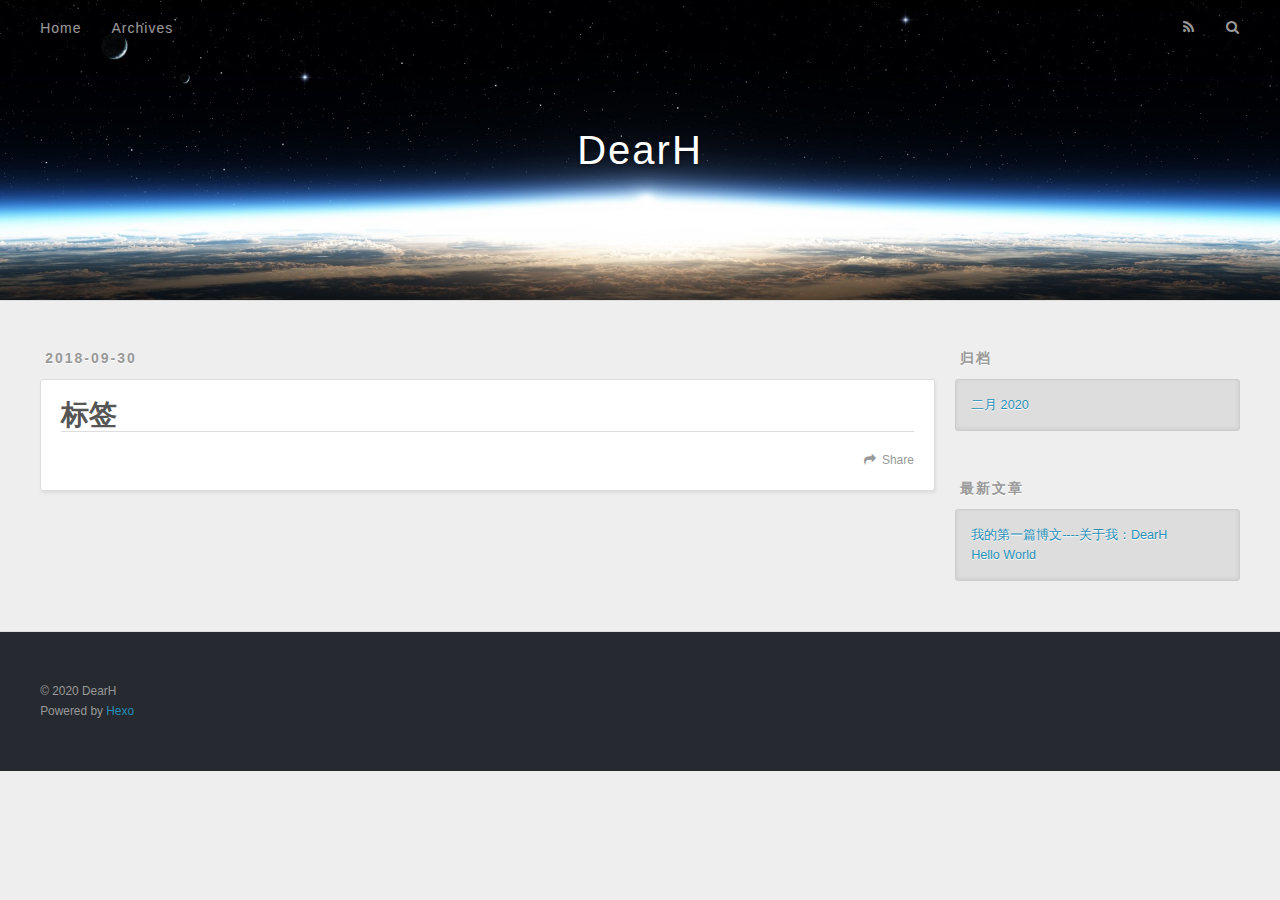
<file: tage/index.html>
<!DOCTYPE html>
<html>
<head>
  <meta charset="utf-8">
  

  
  <title>标签 | DearH</title>
  <meta name="viewport" content="width=device-width, initial-scale=1, maximum-scale=1">
  <meta property="og:type" content="website">
<meta property="og:title" content="标签">
<meta property="og:url" content="http://yoursite.com/tage/index.html">
<meta property="og:site_name" content="DearH">
<meta property="og:locale" content="zh_CN">
<meta property="article:published_time" content="2018-09-30T10:23:38.000Z">
<meta property="article:modified_time" content="2020-02-27T07:28:24.761Z">
<meta property="article:author" content="DearH">
<meta name="twitter:card" content="summary">
  
    <link rel="alternate" href="/atom.xml" title="DearH" type="application/atom+xml">
  
  
    <link rel="icon" href="/favicon.png">
  
  
    <link href="//fonts.googleapis.com/css?family=Source+Code+Pro" rel="stylesheet" type="text/css">
  
  
<link rel="stylesheet" href="/css/style.css">

<meta name="generator" content="Hexo 4.2.0"></head>

<body>
  <div id="container">
    <div id="wrap">
      <header id="header">
  <div id="banner"></div>
  <div id="header-outer" class="outer">
    <div id="header-title" class="inner">
      <h1 id="logo-wrap">
        <a href="/" id="logo">DearH</a>
      </h1>
      
    </div>
    <div id="header-inner" class="inner">
      <nav id="main-nav">
        <a id="main-nav-toggle" class="nav-icon"></a>
        
          <a class="main-nav-link" href="/">Home</a>
        
          <a class="main-nav-link" href="/archives">Archives</a>
        
      </nav>
      <nav id="sub-nav">
        
          <a id="nav-rss-link" class="nav-icon" href="/atom.xml" title="RSS Feed"></a>
        
        <a id="nav-search-btn" class="nav-icon" title="搜索"></a>
      </nav>
      <div id="search-form-wrap">
        <form action="//google.com/search" method="get" accept-charset="UTF-8" class="search-form"><input type="search" name="q" class="search-form-input" placeholder="Search"><button type="submit" class="search-form-submit">&#xF002;</button><input type="hidden" name="sitesearch" value="http://yoursite.com"></form>
      </div>
    </div>
  </div>
</header>
      <div class="outer">
        <section id="main"><article id="tags-" class="article article-type-tags" itemscope itemprop="blogPost">
  <div class="article-meta">
    <a href="/tage/index.html" class="article-date">
  <time datetime="2018-09-30T10:23:38.000Z" itemprop="datePublished">2018-09-30</time>
</a>
    
  </div>
  <div class="article-inner">
    
    
      <header class="article-header">
        
  
    <h1 class="article-title" itemprop="name">
      标签
    </h1>
  

      </header>
    
    <div class="article-entry" itemprop="articleBody">
      
        
      
    </div>
    <footer class="article-footer">
      <a data-url="http://yoursite.com/tage/index.html" data-id="ck74g73gp0005a0vi1rw94mjj" class="article-share-link">Share</a>
      
      
    </footer>
  </div>
  
    
  
</article>

</section>
        
          <aside id="sidebar">
  
    

  
    

  
    
  
    
  <div class="widget-wrap">
    <h3 class="widget-title">归档</h3>
    <div class="widget">
      <ul class="archive-list"><li class="archive-list-item"><a class="archive-list-link" href="/archives/2020/02/">二月 2020</a></li></ul>
    </div>
  </div>


  
    
  <div class="widget-wrap">
    <h3 class="widget-title">最新文章</h3>
    <div class="widget">
      <ul>
        
          <li>
            <a href="/2020/02/17/%E6%88%91%E7%9A%84%E7%AC%AC%E4%B8%80%E7%AF%87%E5%8D%9A%E6%96%87-%E8%B6%B3%E8%BF%B9/">我的第一篇博文----关于我：DearH</a>
          </li>
        
          <li>
            <a href="/2020/02/17/hello-world/">Hello World</a>
          </li>
        
      </ul>
    </div>
  </div>

  
</aside>
        
      </div>
      <footer id="footer">
  
  <div class="outer">
    <div id="footer-info" class="inner">
      &copy; 2020 DearH<br>
      Powered by <a href="http://hexo.io/" target="_blank">Hexo</a>
    </div>
  </div>
</footer>
    </div>
    <nav id="mobile-nav">
  
    <a href="/" class="mobile-nav-link">Home</a>
  
    <a href="/archives" class="mobile-nav-link">Archives</a>
  
</nav>
    

<script src="//ajax.googleapis.com/ajax/libs/jquery/2.0.3/jquery.min.js"></script>


  
<link rel="stylesheet" href="/fancybox/jquery.fancybox.css">

  
<script src="/fancybox/jquery.fancybox.pack.js"></script>




<script src="/js/script.js"></script>




  </div>
<script>!function(e){var c=Array.prototype.slice.call(document.querySelectorAll("img[data-original]"));function i(){for(var r=0;r<c.length;r++)t=c[r],0<=(n=t.getBoundingClientRect()).bottom&&0<=n.left&&n.top<=(e.innerHeight||document.documentElement.clientHeight)&&function(){var t,n,e,i,o=c[r];t=o,n=function(){c=c.filter(function(t){return o!==t})},e=new Image,i=t.getAttribute("data-original"),e.onload=function(){t.src=i,n&&n()},e.src=i}();var t,n}i(),e.addEventListener("scroll",function(){var t,n;t=i,n=e,clearTimeout(t.tId),t.tId=setTimeout(function(){t.call(n)},500)})}(this);</script><script>window.addEventListener("load",function(){var t=/\.(gif|jpg|jpeg|tiff|png)$/i,r=/^data:image\/[a-z]+;base64,/;Array.prototype.slice.call(document.querySelectorAll("img[data-original]")).forEach(function(a){var e=a.parentNode;"A"===e.tagName&&(e.href.match(t)||e.href.match(r))&&(e.href=a.dataset.original)})});</script></body>
</html>
</file>
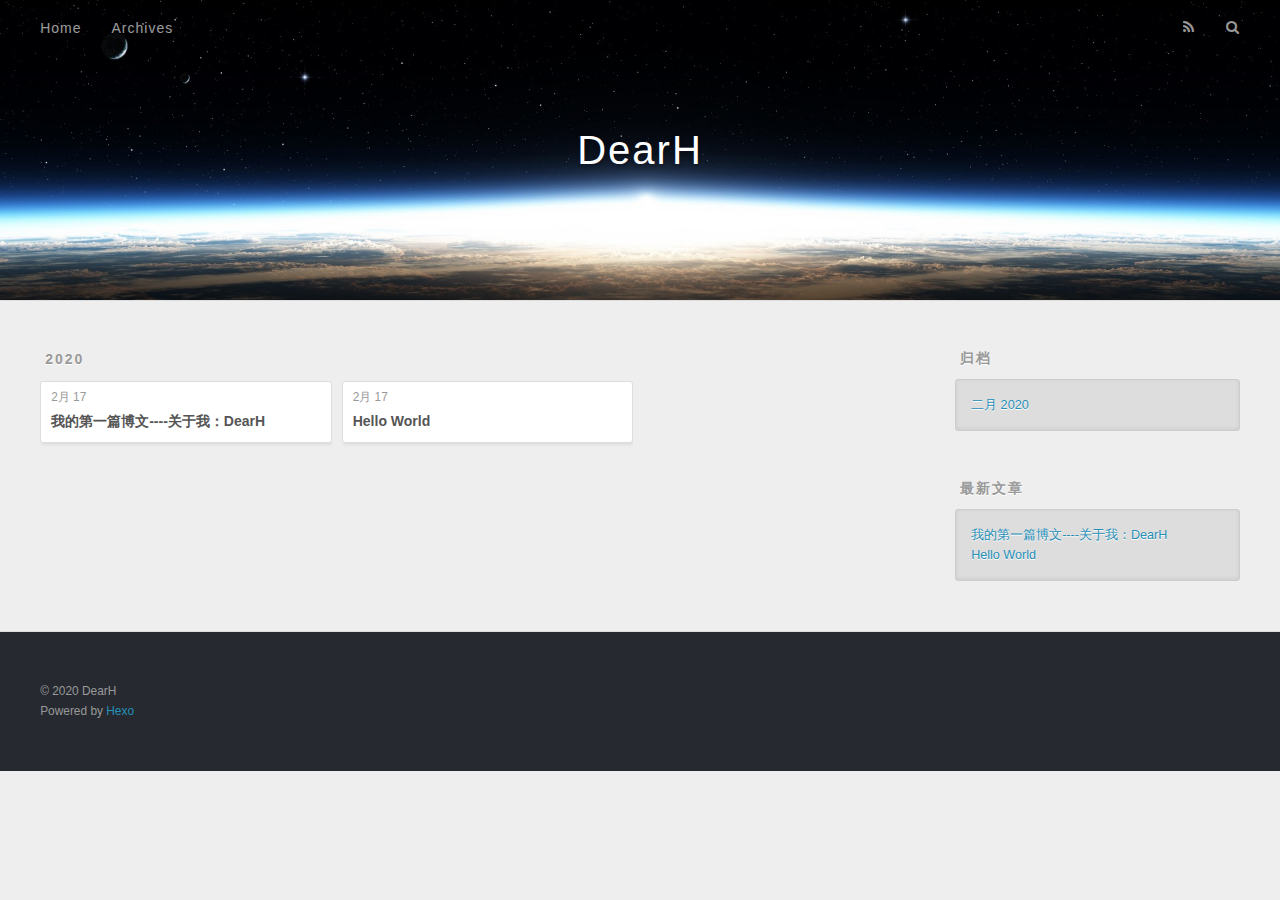
<file: archives/2020/index.html>
<!DOCTYPE html>
<html>
<head>
  <meta charset="utf-8">
  

  
  <title>归档: 2020 | DearH</title>
  <meta name="viewport" content="width=device-width, initial-scale=1, maximum-scale=1">
  <meta property="og:type" content="website">
<meta property="og:title" content="DearH">
<meta property="og:url" content="http://yoursite.com/archives/2020/index.html">
<meta property="og:site_name" content="DearH">
<meta property="og:locale" content="zh_CN">
<meta property="article:author" content="DearH">
<meta name="twitter:card" content="summary">
  
    <link rel="alternate" href="/atom.xml" title="DearH" type="application/atom+xml">
  
  
    <link rel="icon" href="/favicon.png">
  
  
    <link href="//fonts.googleapis.com/css?family=Source+Code+Pro" rel="stylesheet" type="text/css">
  
  
<link rel="stylesheet" href="/css/style.css">

<meta name="generator" content="Hexo 4.2.0"></head>

<body>
  <div id="container">
    <div id="wrap">
      <header id="header">
  <div id="banner"></div>
  <div id="header-outer" class="outer">
    <div id="header-title" class="inner">
      <h1 id="logo-wrap">
        <a href="/" id="logo">DearH</a>
      </h1>
      
    </div>
    <div id="header-inner" class="inner">
      <nav id="main-nav">
        <a id="main-nav-toggle" class="nav-icon"></a>
        
          <a class="main-nav-link" href="/">Home</a>
        
          <a class="main-nav-link" href="/archives">Archives</a>
        
      </nav>
      <nav id="sub-nav">
        
          <a id="nav-rss-link" class="nav-icon" href="/atom.xml" title="RSS Feed"></a>
        
        <a id="nav-search-btn" class="nav-icon" title="搜索"></a>
      </nav>
      <div id="search-form-wrap">
        <form action="//google.com/search" method="get" accept-charset="UTF-8" class="search-form"><input type="search" name="q" class="search-form-input" placeholder="Search"><button type="submit" class="search-form-submit">&#xF002;</button><input type="hidden" name="sitesearch" value="http://yoursite.com"></form>
      </div>
    </div>
  </div>
</header>
      <div class="outer">
        <section id="main">
  
  
    
    
      
      
      <section class="archives-wrap">
        <div class="archive-year-wrap">
          <a href="/archives/2020" class="archive-year">2020</a>
        </div>
        <div class="archives">
    
    <article class="archive-article archive-type-post">
  <div class="archive-article-inner">
    <header class="archive-article-header">
      <a href="/2020/02/17/%E6%88%91%E7%9A%84%E7%AC%AC%E4%B8%80%E7%AF%87%E5%8D%9A%E6%96%87-%E8%B6%B3%E8%BF%B9/" class="archive-article-date">
  <time datetime="2020-02-17T10:01:10.000Z" itemprop="datePublished">2月 17</time>
</a>
      
  
    <h1 itemprop="name">
      <a class="archive-article-title" href="/2020/02/17/%E6%88%91%E7%9A%84%E7%AC%AC%E4%B8%80%E7%AF%87%E5%8D%9A%E6%96%87-%E8%B6%B3%E8%BF%B9/">我的第一篇博文----关于我：DearH</a>
    </h1>
  

    </header>
  </div>
</article>
  
    
    
    <article class="archive-article archive-type-post">
  <div class="archive-article-inner">
    <header class="archive-article-header">
      <a href="/2020/02/17/hello-world/" class="archive-article-date">
  <time datetime="2020-02-17T09:48:24.469Z" itemprop="datePublished">2月 17</time>
</a>
      
  
    <h1 itemprop="name">
      <a class="archive-article-title" href="/2020/02/17/hello-world/">Hello World</a>
    </h1>
  

    </header>
  </div>
</article>
  
  
    </div></section>
  


</section>
        
          <aside id="sidebar">
  
    

  
    

  
    
  
    
  <div class="widget-wrap">
    <h3 class="widget-title">归档</h3>
    <div class="widget">
      <ul class="archive-list"><li class="archive-list-item"><a class="archive-list-link" href="/archives/2020/02/">二月 2020</a></li></ul>
    </div>
  </div>


  
    
  <div class="widget-wrap">
    <h3 class="widget-title">最新文章</h3>
    <div class="widget">
      <ul>
        
          <li>
            <a href="/2020/02/17/%E6%88%91%E7%9A%84%E7%AC%AC%E4%B8%80%E7%AF%87%E5%8D%9A%E6%96%87-%E8%B6%B3%E8%BF%B9/">我的第一篇博文----关于我：DearH</a>
          </li>
        
          <li>
            <a href="/2020/02/17/hello-world/">Hello World</a>
          </li>
        
      </ul>
    </div>
  </div>

  
</aside>
        
      </div>
      <footer id="footer">
  
  <div class="outer">
    <div id="footer-info" class="inner">
      &copy; 2020 DearH<br>
      Powered by <a href="http://hexo.io/" target="_blank">Hexo</a>
    </div>
  </div>
</footer>
    </div>
    <nav id="mobile-nav">
  
    <a href="/" class="mobile-nav-link">Home</a>
  
    <a href="/archives" class="mobile-nav-link">Archives</a>
  
</nav>
    

<script src="//ajax.googleapis.com/ajax/libs/jquery/2.0.3/jquery.min.js"></script>


  
<link rel="stylesheet" href="/fancybox/jquery.fancybox.css">

  
<script src="/fancybox/jquery.fancybox.pack.js"></script>




<script src="/js/script.js"></script>




  </div>
<script>!function(e){var c=Array.prototype.slice.call(document.querySelectorAll("img[data-original]"));function i(){for(var r=0;r<c.length;r++)t=c[r],0<=(n=t.getBoundingClientRect()).bottom&&0<=n.left&&n.top<=(e.innerHeight||document.documentElement.clientHeight)&&function(){var t,n,e,i,o=c[r];t=o,n=function(){c=c.filter(function(t){return o!==t})},e=new Image,i=t.getAttribute("data-original"),e.onload=function(){t.src=i,n&&n()},e.src=i}();var t,n}i(),e.addEventListener("scroll",function(){var t,n;t=i,n=e,clearTimeout(t.tId),t.tId=setTimeout(function(){t.call(n)},500)})}(this);</script><script>window.addEventListener("load",function(){var t=/\.(gif|jpg|jpeg|tiff|png)$/i,r=/^data:image\/[a-z]+;base64,/;Array.prototype.slice.call(document.querySelectorAll("img[data-original]")).forEach(function(a){var e=a.parentNode;"A"===e.tagName&&(e.href.match(t)||e.href.match(r))&&(e.href=a.dataset.original)})});</script></body>
</html>
</file>
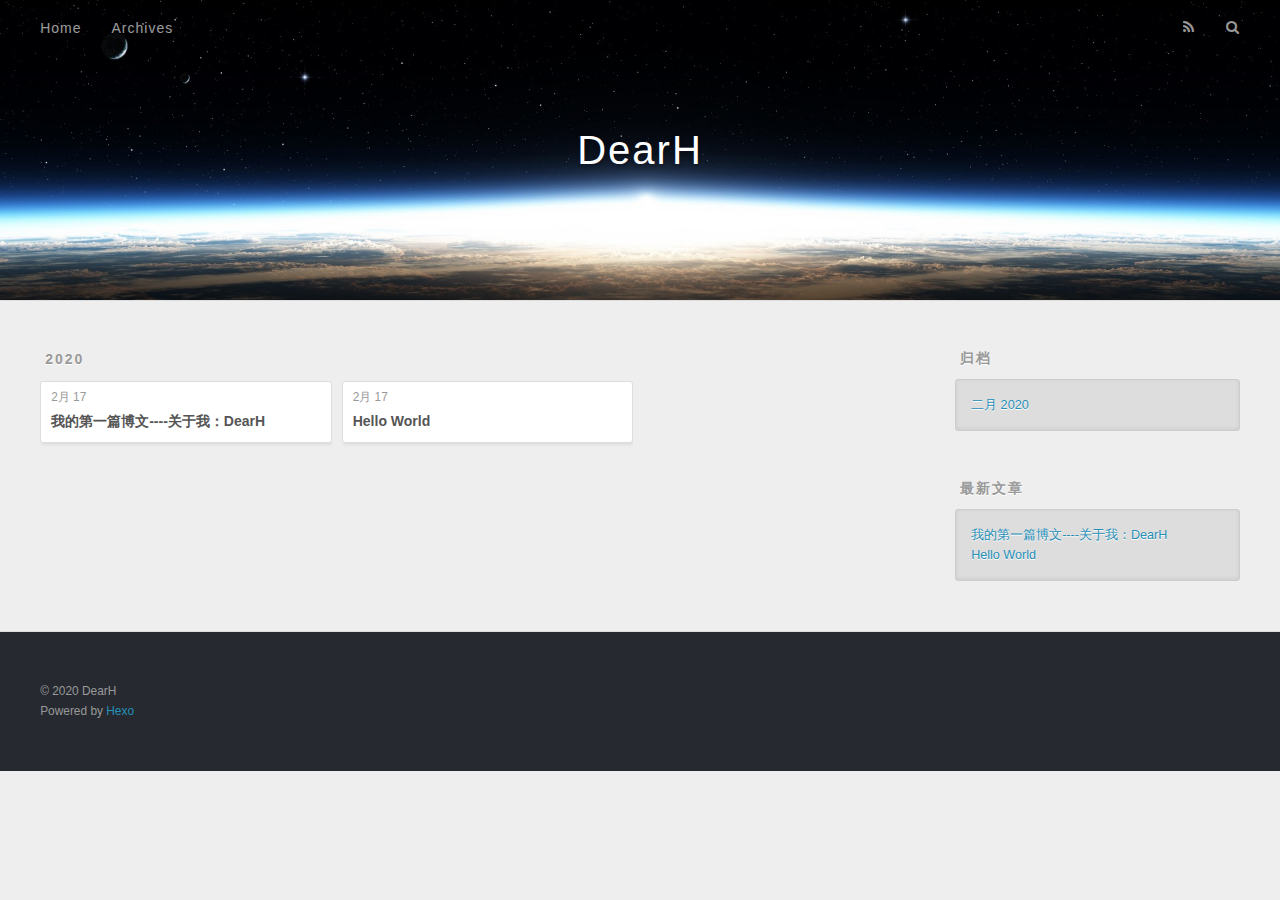
<file: archives/2020/02/index.html>
<!DOCTYPE html>
<html>
<head>
  <meta charset="utf-8">
  

  
  <title>归档: 2020/2 | DearH</title>
  <meta name="viewport" content="width=device-width, initial-scale=1, maximum-scale=1">
  <meta property="og:type" content="website">
<meta property="og:title" content="DearH">
<meta property="og:url" content="http://yoursite.com/archives/2020/02/index.html">
<meta property="og:site_name" content="DearH">
<meta property="og:locale" content="zh_CN">
<meta property="article:author" content="DearH">
<meta name="twitter:card" content="summary">
  
    <link rel="alternate" href="/atom.xml" title="DearH" type="application/atom+xml">
  
  
    <link rel="icon" href="/favicon.png">
  
  
    <link href="//fonts.googleapis.com/css?family=Source+Code+Pro" rel="stylesheet" type="text/css">
  
  
<link rel="stylesheet" href="/css/style.css">

<meta name="generator" content="Hexo 4.2.0"></head>

<body>
  <div id="container">
    <div id="wrap">
      <header id="header">
  <div id="banner"></div>
  <div id="header-outer" class="outer">
    <div id="header-title" class="inner">
      <h1 id="logo-wrap">
        <a href="/" id="logo">DearH</a>
      </h1>
      
    </div>
    <div id="header-inner" class="inner">
      <nav id="main-nav">
        <a id="main-nav-toggle" class="nav-icon"></a>
        
          <a class="main-nav-link" href="/">Home</a>
        
          <a class="main-nav-link" href="/archives">Archives</a>
        
      </nav>
      <nav id="sub-nav">
        
          <a id="nav-rss-link" class="nav-icon" href="/atom.xml" title="RSS Feed"></a>
        
        <a id="nav-search-btn" class="nav-icon" title="搜索"></a>
      </nav>
      <div id="search-form-wrap">
        <form action="//google.com/search" method="get" accept-charset="UTF-8" class="search-form"><input type="search" name="q" class="search-form-input" placeholder="Search"><button type="submit" class="search-form-submit">&#xF002;</button><input type="hidden" name="sitesearch" value="http://yoursite.com"></form>
      </div>
    </div>
  </div>
</header>
      <div class="outer">
        <section id="main">
  
  
    
    
      
      
      <section class="archives-wrap">
        <div class="archive-year-wrap">
          <a href="/archives/2020" class="archive-year">2020</a>
        </div>
        <div class="archives">
    
    <article class="archive-article archive-type-post">
  <div class="archive-article-inner">
    <header class="archive-article-header">
      <a href="/2020/02/17/%E6%88%91%E7%9A%84%E7%AC%AC%E4%B8%80%E7%AF%87%E5%8D%9A%E6%96%87-%E8%B6%B3%E8%BF%B9/" class="archive-article-date">
  <time datetime="2020-02-17T10:01:10.000Z" itemprop="datePublished">2月 17</time>
</a>
      
  
    <h1 itemprop="name">
      <a class="archive-article-title" href="/2020/02/17/%E6%88%91%E7%9A%84%E7%AC%AC%E4%B8%80%E7%AF%87%E5%8D%9A%E6%96%87-%E8%B6%B3%E8%BF%B9/">我的第一篇博文----关于我：DearH</a>
    </h1>
  

    </header>
  </div>
</article>
  
    
    
    <article class="archive-article archive-type-post">
  <div class="archive-article-inner">
    <header class="archive-article-header">
      <a href="/2020/02/17/hello-world/" class="archive-article-date">
  <time datetime="2020-02-17T09:48:24.469Z" itemprop="datePublished">2月 17</time>
</a>
      
  
    <h1 itemprop="name">
      <a class="archive-article-title" href="/2020/02/17/hello-world/">Hello World</a>
    </h1>
  

    </header>
  </div>
</article>
  
  
    </div></section>
  


</section>
        
          <aside id="sidebar">
  
    

  
    

  
    
  
    
  <div class="widget-wrap">
    <h3 class="widget-title">归档</h3>
    <div class="widget">
      <ul class="archive-list"><li class="archive-list-item"><a class="archive-list-link" href="/archives/2020/02/">二月 2020</a></li></ul>
    </div>
  </div>


  
    
  <div class="widget-wrap">
    <h3 class="widget-title">最新文章</h3>
    <div class="widget">
      <ul>
        
          <li>
            <a href="/2020/02/17/%E6%88%91%E7%9A%84%E7%AC%AC%E4%B8%80%E7%AF%87%E5%8D%9A%E6%96%87-%E8%B6%B3%E8%BF%B9/">我的第一篇博文----关于我：DearH</a>
          </li>
        
          <li>
            <a href="/2020/02/17/hello-world/">Hello World</a>
          </li>
        
      </ul>
    </div>
  </div>

  
</aside>
        
      </div>
      <footer id="footer">
  
  <div class="outer">
    <div id="footer-info" class="inner">
      &copy; 2020 DearH<br>
      Powered by <a href="http://hexo.io/" target="_blank">Hexo</a>
    </div>
  </div>
</footer>
    </div>
    <nav id="mobile-nav">
  
    <a href="/" class="mobile-nav-link">Home</a>
  
    <a href="/archives" class="mobile-nav-link">Archives</a>
  
</nav>
    

<script src="//ajax.googleapis.com/ajax/libs/jquery/2.0.3/jquery.min.js"></script>


  
<link rel="stylesheet" href="/fancybox/jquery.fancybox.css">

  
<script src="/fancybox/jquery.fancybox.pack.js"></script>




<script src="/js/script.js"></script>




  </div>
<script>!function(e){var c=Array.prototype.slice.call(document.querySelectorAll("img[data-original]"));function i(){for(var r=0;r<c.length;r++)t=c[r],0<=(n=t.getBoundingClientRect()).bottom&&0<=n.left&&n.top<=(e.innerHeight||document.documentElement.clientHeight)&&function(){var t,n,e,i,o=c[r];t=o,n=function(){c=c.filter(function(t){return o!==t})},e=new Image,i=t.getAttribute("data-original"),e.onload=function(){t.src=i,n&&n()},e.src=i}();var t,n}i(),e.addEventListener("scroll",function(){var t,n;t=i,n=e,clearTimeout(t.tId),t.tId=setTimeout(function(){t.call(n)},500)})}(this);</script><script>window.addEventListener("load",function(){var t=/\.(gif|jpg|jpeg|tiff|png)$/i,r=/^data:image\/[a-z]+;base64,/;Array.prototype.slice.call(document.querySelectorAll("img[data-original]")).forEach(function(a){var e=a.parentNode;"A"===e.tagName&&(e.href.match(t)||e.href.match(r))&&(e.href=a.dataset.original)})});</script></body>
</html>
</file>
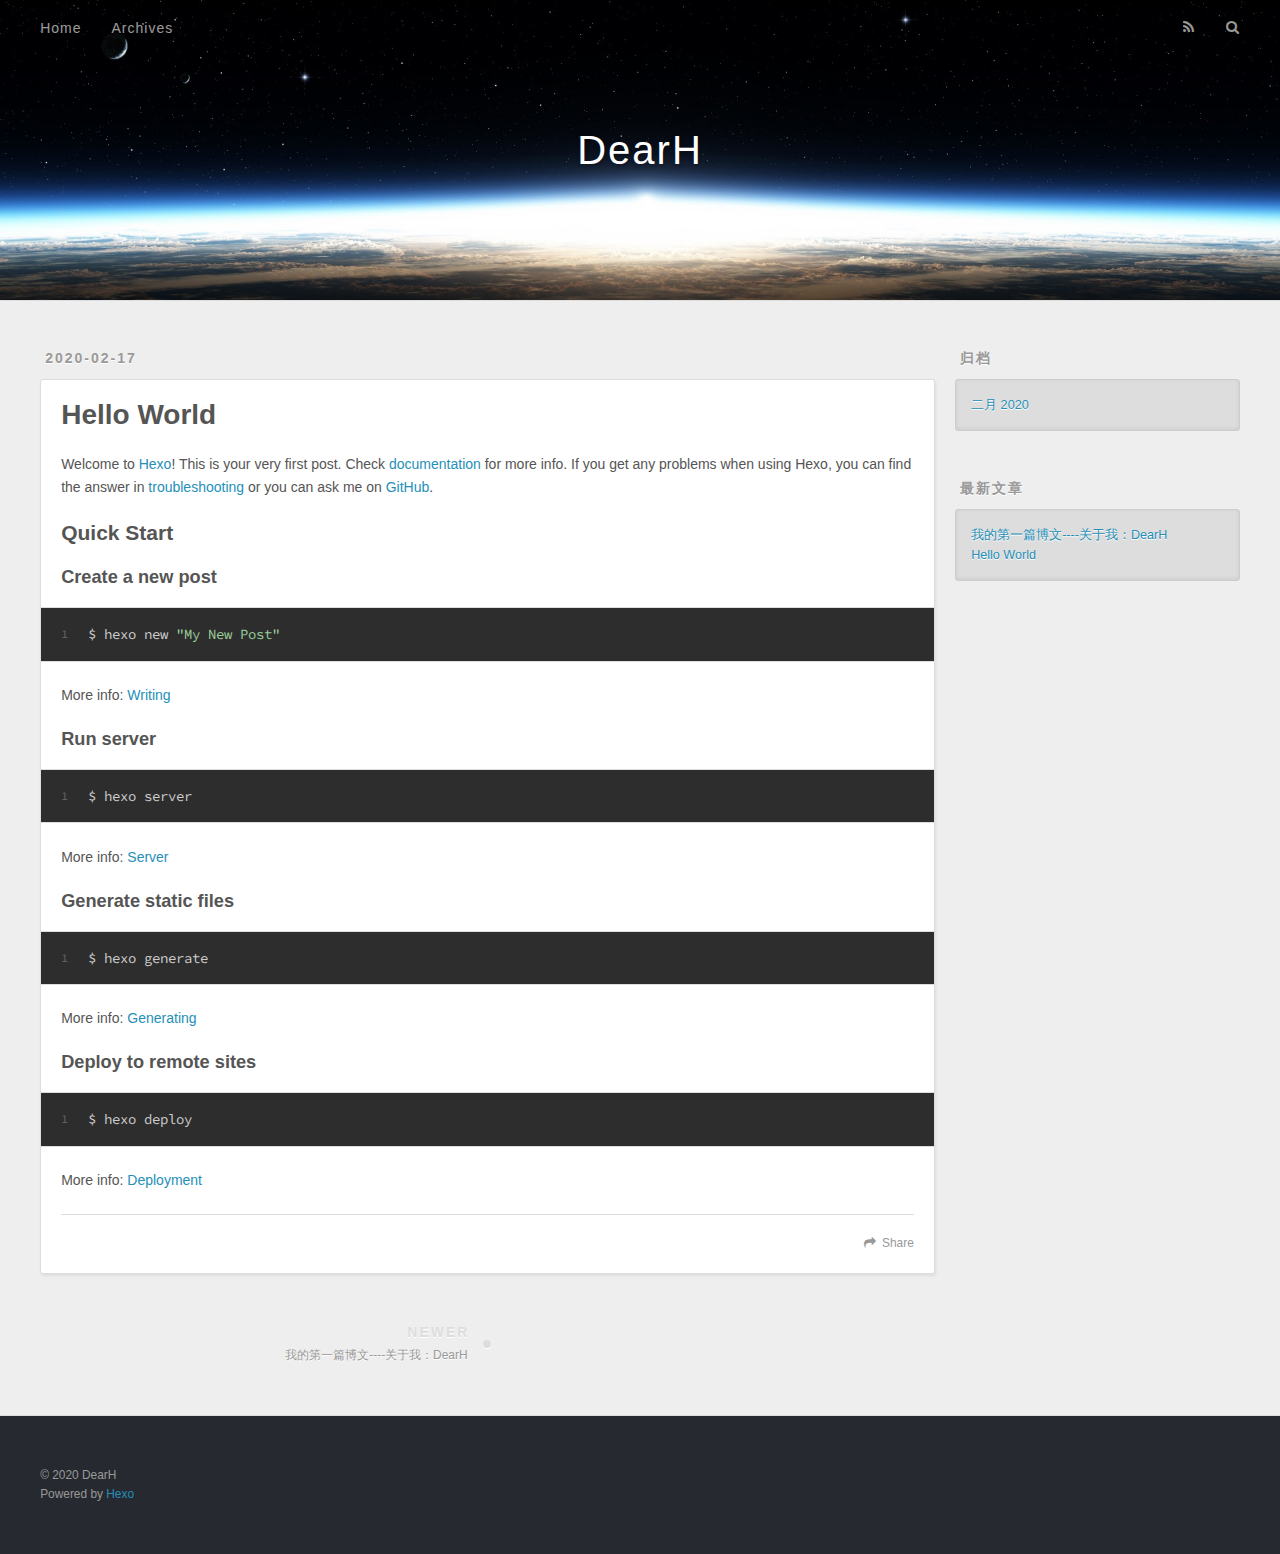
<file: 2020/02/17/hello-world/index.html>
<!DOCTYPE html>
<html>
<head>
  <meta charset="utf-8">
  

  
  <title>Hello World | DearH</title>
  <meta name="viewport" content="width=device-width, initial-scale=1, maximum-scale=1">
  <meta name="description" content="Welcome to Hexo! This is your very first post. Check documentation for more info. If you get any problems when using Hexo, you can find the answer in troubleshooting or you can ask me on GitHub. Quick">
<meta property="og:type" content="article">
<meta property="og:title" content="Hello World">
<meta property="og:url" content="http://yoursite.com/2020/02/17/hello-world/index.html">
<meta property="og:site_name" content="DearH">
<meta property="og:description" content="Welcome to Hexo! This is your very first post. Check documentation for more info. If you get any problems when using Hexo, you can find the answer in troubleshooting or you can ask me on GitHub. Quick">
<meta property="og:locale" content="zh_CN">
<meta property="article:published_time" content="2020-02-17T09:48:24.469Z">
<meta property="article:modified_time" content="2020-02-17T09:48:24.469Z">
<meta property="article:author" content="DearH">
<meta name="twitter:card" content="summary">
  
    <link rel="alternate" href="/atom.xml" title="DearH" type="application/atom+xml">
  
  
    <link rel="icon" href="/favicon.png">
  
  
    <link href="//fonts.googleapis.com/css?family=Source+Code+Pro" rel="stylesheet" type="text/css">
  
  
<link rel="stylesheet" href="/css/style.css">

<meta name="generator" content="Hexo 4.2.0"></head>

<body>
  <div id="container">
    <div id="wrap">
      <header id="header">
  <div id="banner"></div>
  <div id="header-outer" class="outer">
    <div id="header-title" class="inner">
      <h1 id="logo-wrap">
        <a href="/" id="logo">DearH</a>
      </h1>
      
    </div>
    <div id="header-inner" class="inner">
      <nav id="main-nav">
        <a id="main-nav-toggle" class="nav-icon"></a>
        
          <a class="main-nav-link" href="/">Home</a>
        
          <a class="main-nav-link" href="/archives">Archives</a>
        
      </nav>
      <nav id="sub-nav">
        
          <a id="nav-rss-link" class="nav-icon" href="/atom.xml" title="RSS Feed"></a>
        
        <a id="nav-search-btn" class="nav-icon" title="搜索"></a>
      </nav>
      <div id="search-form-wrap">
        <form action="//google.com/search" method="get" accept-charset="UTF-8" class="search-form"><input type="search" name="q" class="search-form-input" placeholder="Search"><button type="submit" class="search-form-submit">&#xF002;</button><input type="hidden" name="sitesearch" value="http://yoursite.com"></form>
      </div>
    </div>
  </div>
</header>
      <div class="outer">
        <section id="main"><article id="post-hello-world" class="article article-type-post" itemscope itemprop="blogPost">
  <div class="article-meta">
    <a href="/2020/02/17/hello-world/" class="article-date">
  <time datetime="2020-02-17T09:48:24.469Z" itemprop="datePublished">2020-02-17</time>
</a>
    
  </div>
  <div class="article-inner">
    
    
      <header class="article-header">
        
  
    <h1 class="article-title" itemprop="name">
      Hello World
    </h1>
  

      </header>
    
    <div class="article-entry" itemprop="articleBody">
      
        <p>Welcome to <a href="https://hexo.io/" target="_blank" rel="noopener">Hexo</a>! This is your very first post. Check <a href="https://hexo.io/docs/" target="_blank" rel="noopener">documentation</a> for more info. If you get any problems when using Hexo, you can find the answer in <a href="https://hexo.io/docs/troubleshooting.html" target="_blank" rel="noopener">troubleshooting</a> or you can ask me on <a href="https://github.com/hexojs/hexo/issues" target="_blank" rel="noopener">GitHub</a>.</p>
<h2 id="Quick-Start"><a href="#Quick-Start" class="headerlink" title="Quick Start"></a>Quick Start</h2><h3 id="Create-a-new-post"><a href="#Create-a-new-post" class="headerlink" title="Create a new post"></a>Create a new post</h3><figure class="highlight bash"><table><tr><td class="gutter"><pre><span class="line">1</span><br></pre></td><td class="code"><pre><span class="line">$ hexo new <span class="string">"My New Post"</span></span><br></pre></td></tr></table></figure>

<p>More info: <a href="https://hexo.io/docs/writing.html" target="_blank" rel="noopener">Writing</a></p>
<h3 id="Run-server"><a href="#Run-server" class="headerlink" title="Run server"></a>Run server</h3><figure class="highlight bash"><table><tr><td class="gutter"><pre><span class="line">1</span><br></pre></td><td class="code"><pre><span class="line">$ hexo server</span><br></pre></td></tr></table></figure>

<p>More info: <a href="https://hexo.io/docs/server.html" target="_blank" rel="noopener">Server</a></p>
<h3 id="Generate-static-files"><a href="#Generate-static-files" class="headerlink" title="Generate static files"></a>Generate static files</h3><figure class="highlight bash"><table><tr><td class="gutter"><pre><span class="line">1</span><br></pre></td><td class="code"><pre><span class="line">$ hexo generate</span><br></pre></td></tr></table></figure>

<p>More info: <a href="https://hexo.io/docs/generating.html" target="_blank" rel="noopener">Generating</a></p>
<h3 id="Deploy-to-remote-sites"><a href="#Deploy-to-remote-sites" class="headerlink" title="Deploy to remote sites"></a>Deploy to remote sites</h3><figure class="highlight bash"><table><tr><td class="gutter"><pre><span class="line">1</span><br></pre></td><td class="code"><pre><span class="line">$ hexo deploy</span><br></pre></td></tr></table></figure>

<p>More info: <a href="https://hexo.io/docs/one-command-deployment.html" target="_blank" rel="noopener">Deployment</a></p>

      
    </div>
    <footer class="article-footer">
      <a data-url="http://yoursite.com/2020/02/17/hello-world/" data-id="ck74g73gl0001a0vial2habuf" class="article-share-link">Share</a>
      
      
    </footer>
  </div>
  
    
<nav id="article-nav">
  
    <a href="/2020/02/17/%E6%88%91%E7%9A%84%E7%AC%AC%E4%B8%80%E7%AF%87%E5%8D%9A%E6%96%87-%E8%B6%B3%E8%BF%B9/" id="article-nav-newer" class="article-nav-link-wrap">
      <strong class="article-nav-caption">Newer</strong>
      <div class="article-nav-title">
        
          我的第一篇博文----关于我：DearH
        
      </div>
    </a>
  
  
</nav>

  
</article>

</section>
        
          <aside id="sidebar">
  
    

  
    

  
    
  
    
  <div class="widget-wrap">
    <h3 class="widget-title">归档</h3>
    <div class="widget">
      <ul class="archive-list"><li class="archive-list-item"><a class="archive-list-link" href="/archives/2020/02/">二月 2020</a></li></ul>
    </div>
  </div>


  
    
  <div class="widget-wrap">
    <h3 class="widget-title">最新文章</h3>
    <div class="widget">
      <ul>
        
          <li>
            <a href="/2020/02/17/%E6%88%91%E7%9A%84%E7%AC%AC%E4%B8%80%E7%AF%87%E5%8D%9A%E6%96%87-%E8%B6%B3%E8%BF%B9/">我的第一篇博文----关于我：DearH</a>
          </li>
        
          <li>
            <a href="/2020/02/17/hello-world/">Hello World</a>
          </li>
        
      </ul>
    </div>
  </div>

  
</aside>
        
      </div>
      <footer id="footer">
  
  <div class="outer">
    <div id="footer-info" class="inner">
      &copy; 2020 DearH<br>
      Powered by <a href="http://hexo.io/" target="_blank">Hexo</a>
    </div>
  </div>
</footer>
    </div>
    <nav id="mobile-nav">
  
    <a href="/" class="mobile-nav-link">Home</a>
  
    <a href="/archives" class="mobile-nav-link">Archives</a>
  
</nav>
    

<script src="//ajax.googleapis.com/ajax/libs/jquery/2.0.3/jquery.min.js"></script>


  
<link rel="stylesheet" href="/fancybox/jquery.fancybox.css">

  
<script src="/fancybox/jquery.fancybox.pack.js"></script>




<script src="/js/script.js"></script>




  </div>
<script>!function(e){var c=Array.prototype.slice.call(document.querySelectorAll("img[data-original]"));function i(){for(var r=0;r<c.length;r++)t=c[r],0<=(n=t.getBoundingClientRect()).bottom&&0<=n.left&&n.top<=(e.innerHeight||document.documentElement.clientHeight)&&function(){var t,n,e,i,o=c[r];t=o,n=function(){c=c.filter(function(t){return o!==t})},e=new Image,i=t.getAttribute("data-original"),e.onload=function(){t.src=i,n&&n()},e.src=i}();var t,n}i(),e.addEventListener("scroll",function(){var t,n;t=i,n=e,clearTimeout(t.tId),t.tId=setTimeout(function(){t.call(n)},500)})}(this);</script><script>window.addEventListener("load",function(){var t=/\.(gif|jpg|jpeg|tiff|png)$/i,r=/^data:image\/[a-z]+;base64,/;Array.prototype.slice.call(document.querySelectorAll("img[data-original]")).forEach(function(a){var e=a.parentNode;"A"===e.tagName&&(e.href.match(t)||e.href.match(r))&&(e.href=a.dataset.original)})});</script></body>
</html>
</file>
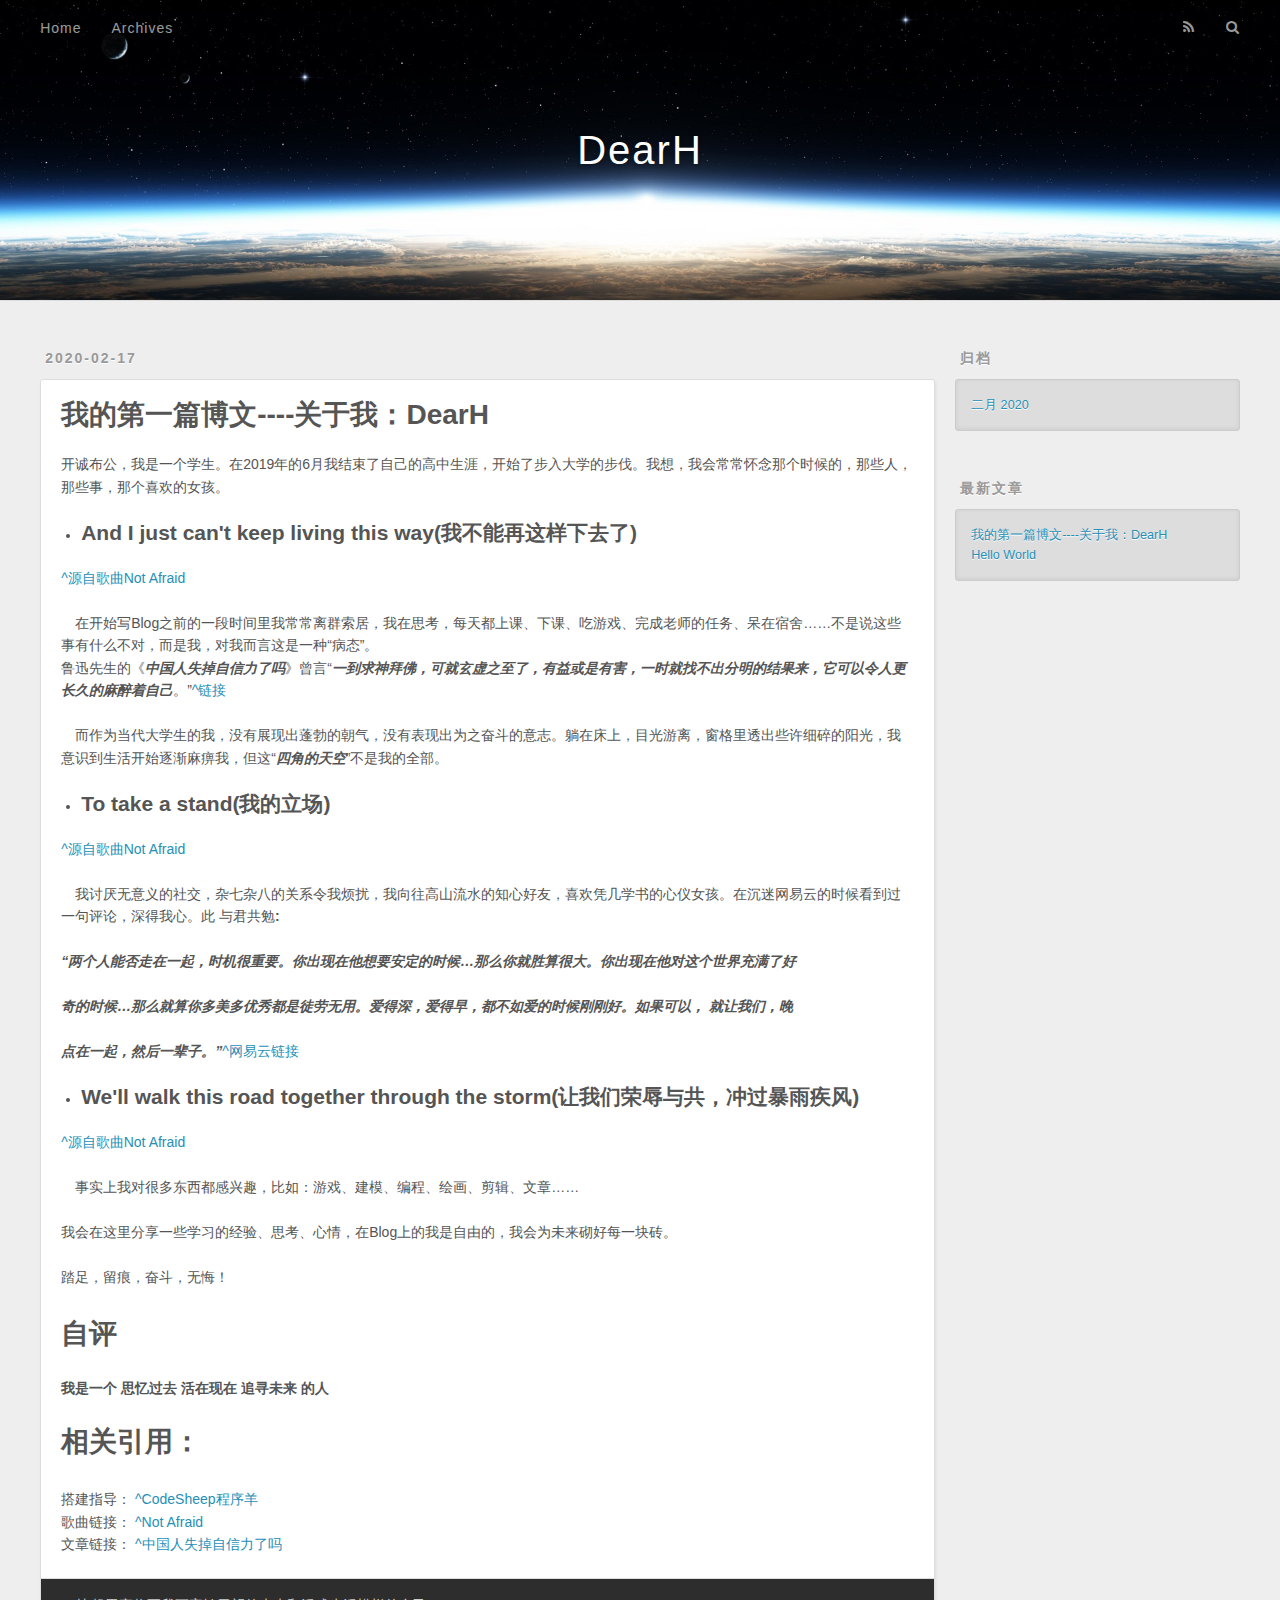
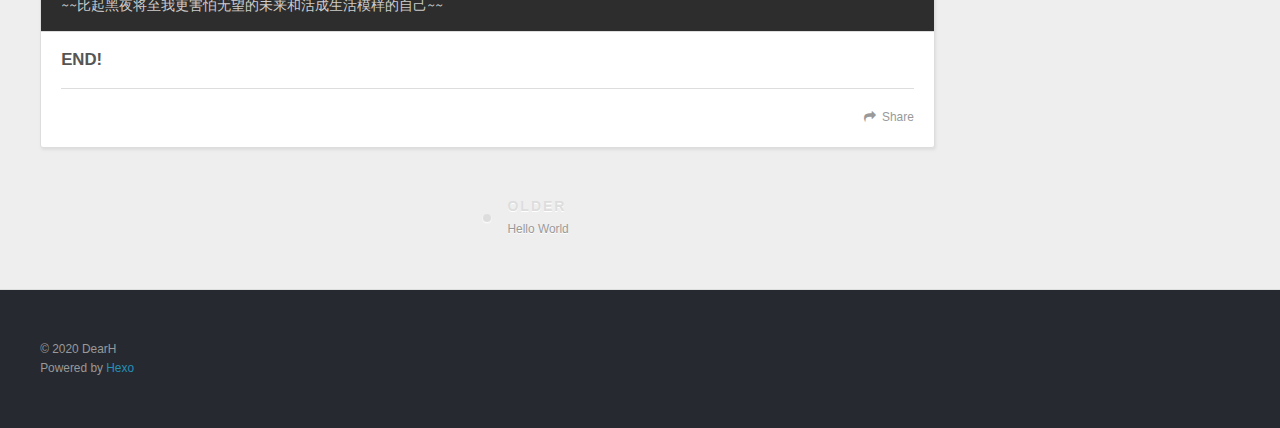
<file: 2020/02/17/我的第一篇博文-足迹/index.html>
<!DOCTYPE html>
<html>
<head>
  <meta charset="utf-8">
  

  
  <title>我的第一篇博文----关于我：DearH | DearH</title>
  <meta name="viewport" content="width=device-width, initial-scale=1, maximum-scale=1">
  <meta name="description" content="开诚布公，我是一个学生。在2019年的6月我结束了自己的高中生涯，开始了步入大学的步伐。我想，我会常常怀念那个时候的，那些人，那些事，那个喜欢的女孩。  And I just can&#39;t keep living this way(我不能再这样下去了)    ^源自歌曲Not Afraid &amp;ensp;&amp;ensp;在开始写Blog之前的一段时间里我常常离群索居，我在思考，每天都上课、下课、吃游戏、完">
<meta property="og:type" content="article">
<meta property="og:title" content="我的第一篇博文----关于我：DearH">
<meta property="og:url" content="http://yoursite.com/2020/02/17/%E6%88%91%E7%9A%84%E7%AC%AC%E4%B8%80%E7%AF%87%E5%8D%9A%E6%96%87-%E8%B6%B3%E8%BF%B9/index.html">
<meta property="og:site_name" content="DearH">
<meta property="og:description" content="开诚布公，我是一个学生。在2019年的6月我结束了自己的高中生涯，开始了步入大学的步伐。我想，我会常常怀念那个时候的，那些人，那些事，那个喜欢的女孩。  And I just can&#39;t keep living this way(我不能再这样下去了)    ^源自歌曲Not Afraid &amp;ensp;&amp;ensp;在开始写Blog之前的一段时间里我常常离群索居，我在思考，每天都上课、下课、吃游戏、完">
<meta property="og:locale" content="zh_CN">
<meta property="article:published_time" content="2020-02-17T10:01:10.000Z">
<meta property="article:modified_time" content="2020-02-25T08:42:42.591Z">
<meta property="article:author" content="DearH">
<meta name="twitter:card" content="summary">
  
    <link rel="alternate" href="/atom.xml" title="DearH" type="application/atom+xml">
  
  
    <link rel="icon" href="/favicon.png">
  
  
    <link href="//fonts.googleapis.com/css?family=Source+Code+Pro" rel="stylesheet" type="text/css">
  
  
<link rel="stylesheet" href="/css/style.css">

<meta name="generator" content="Hexo 4.2.0"></head>

<body>
  <div id="container">
    <div id="wrap">
      <header id="header">
  <div id="banner"></div>
  <div id="header-outer" class="outer">
    <div id="header-title" class="inner">
      <h1 id="logo-wrap">
        <a href="/" id="logo">DearH</a>
      </h1>
      
    </div>
    <div id="header-inner" class="inner">
      <nav id="main-nav">
        <a id="main-nav-toggle" class="nav-icon"></a>
        
          <a class="main-nav-link" href="/">Home</a>
        
          <a class="main-nav-link" href="/archives">Archives</a>
        
      </nav>
      <nav id="sub-nav">
        
          <a id="nav-rss-link" class="nav-icon" href="/atom.xml" title="RSS Feed"></a>
        
        <a id="nav-search-btn" class="nav-icon" title="搜索"></a>
      </nav>
      <div id="search-form-wrap">
        <form action="//google.com/search" method="get" accept-charset="UTF-8" class="search-form"><input type="search" name="q" class="search-form-input" placeholder="Search"><button type="submit" class="search-form-submit">&#xF002;</button><input type="hidden" name="sitesearch" value="http://yoursite.com"></form>
      </div>
    </div>
  </div>
</header>
      <div class="outer">
        <section id="main"><article id="post-我的第一篇博文-足迹" class="article article-type-post" itemscope itemprop="blogPost">
  <div class="article-meta">
    <a href="/2020/02/17/%E6%88%91%E7%9A%84%E7%AC%AC%E4%B8%80%E7%AF%87%E5%8D%9A%E6%96%87-%E8%B6%B3%E8%BF%B9/" class="article-date">
  <time datetime="2020-02-17T10:01:10.000Z" itemprop="datePublished">2020-02-17</time>
</a>
    
  </div>
  <div class="article-inner">
    
    
      <header class="article-header">
        
  
    <h1 class="article-title" itemprop="name">
      我的第一篇博文----关于我：DearH
    </h1>
  

      </header>
    
    <div class="article-entry" itemprop="articleBody">
      
        <p>开诚布公，我是一个学生。在2019年的6月我结束了自己的高中生涯，开始了步入大学的步伐。我想，我会常常怀念那个时候的，那些人，那些事，那个喜欢的女孩。</p>
<ul>
<li><h2>And I just can't keep living this way(我不能再这样下去了)</h2>

</li>
</ul>
<p><a href="https://music.163.com/song?id=1297699&userid=466783877" target="_blank" rel="noopener">^源自歌曲Not Afraid</a></p>
<p>&ensp;&ensp;在开始写Blog之前的一段时间里我常常离群索居，我在思考，每天都上课、下课、吃游戏、完成老师的任务、呆在宿舍……不是说这些事有什么不对，而是我，对我而言这是一种“病态”。<br>鲁迅先生的《<strong><em>中国人失掉自信力了吗</em></strong>》曾言“<strong><em>一到求神拜佛，可就玄虚之至了，有益或是有害，一时就找不出分明的结果来，它可以令人更长久的麻醉着自己</em></strong>。”<a href="https://baike.baidu.com/item/%E4%B8%AD%E5%9B%BD%E4%BA%BA%E5%A4%B1%E6%8E%89%E8%87%AA%E4%BF%A1%E5%8A%9B%E4%BA%86%E5%90%97/947682?fr=aladdin" target="_blank" rel="noopener">^链接</a></p>
<p>&ensp;&ensp;而作为当代大学生的我，没有展现出蓬勃的朝气，没有表现出为之奋斗的意志。躺在床上，目光游离，窗格里透出些许细碎的阳光，我意识到生活开始逐渐麻痹我，但这“<strong><em>四角的天空</em></strong>”不是我的全部。</p>
<ul>
<li><h2>To take a stand(我的立场)</h2>

</li>
</ul>
<p><a href="https://music.163.com/song?id=1297699&userid=466783877" target="_blank" rel="noopener">^源自歌曲Not Afraid</a></p>
<p>&ensp;&ensp;我讨厌无意义的社交，杂七杂八的关系令我烦扰，我向往高山流水的知心好友，喜欢凭几学书的心仪女孩。在沉迷网易云的时候看到过一句评论，深得我心。此 与君共勉<strong>:</strong></p>
<p><strong><em>“两个人能否走在一起，时机很重要。你出现在他想要安定的时候…那么你就胜算很大。你出现在他对这个世界充满了好</em></strong></p>
<p><strong><em>奇的时候…那么就算你多美多优秀都是徒劳无用。爱得深，爱得早，都不如爱的时候刚刚好。如果可以， 就让我们，晚</em></strong></p>
<p><strong><em>点在一起，然后一辈子。”</em></strong><a href="https://music.163.com/song?id=2061452&userid=466783877" target="_blank" rel="noopener">^网易云链接</a></p>
<ul>
<li><h2>We'll walk this road together through the storm(让我们荣辱与共，冲过暴雨疾风)</h2> 

</li>
</ul>
<p><a href="https://music.163.com/song?id=1297699&userid=466783877" target="_blank" rel="noopener">^源自歌曲Not Afraid</a></p>
<p>&ensp;&ensp;事实上我对很多东西都感兴趣，比如：游戏、建模、编程、绘画、剪辑、文章……</p>
<p>我会在这里分享一些学习的经验、思考、心情，在Blog上的我是自由的，我会为未来砌好每一块砖。</p>
<p>踏足，留痕，奋斗，无悔！</p>
<h1>自评</h1>
 <h5>我是一个 思忆过去 活在现在 追寻未来 的人</h5>

<h1>相关引用：</h1>

<p>搭建指导： <a href="https://www.bilibili.com/video/av44544186" target="_blank" rel="noopener">^CodeSheep程序羊</a><br>歌曲链接： <a href="https://music.163.com/song?id=1297699&userid=466783877" target="_blank" rel="noopener">^Not Afraid</a><br>文章链接： <a href="https://baike.baidu.com/item/%E4%B8%AD%E5%9B%BD%E4%BA%BA%E5%A4%B1%E6%8E%89%E8%87%AA%E4%BF%A1%E5%8A%9B%E4%BA%86%E5%90%97/947682?fr=aladdin" target="_blank" rel="noopener">^中国人失掉自信力了吗</a></p>
<pre><code>~~比起黑夜将至我更害怕无望的未来和活成生活模样的自己~~</code></pre><h4>END!</h4>
      
    </div>
    <footer class="article-footer">
      <a data-url="http://yoursite.com/2020/02/17/%E6%88%91%E7%9A%84%E7%AC%AC%E4%B8%80%E7%AF%87%E5%8D%9A%E6%96%87-%E8%B6%B3%E8%BF%B9/" data-id="ck74g73gn0003a0vi6e5th1ti" class="article-share-link">Share</a>
      
      
    </footer>
  </div>
  
    
<nav id="article-nav">
  
  
    <a href="/2020/02/17/hello-world/" id="article-nav-older" class="article-nav-link-wrap">
      <strong class="article-nav-caption">Older</strong>
      <div class="article-nav-title">Hello World</div>
    </a>
  
</nav>

  
</article>

</section>
        
          <aside id="sidebar">
  
    

  
    

  
    
  
    
  <div class="widget-wrap">
    <h3 class="widget-title">归档</h3>
    <div class="widget">
      <ul class="archive-list"><li class="archive-list-item"><a class="archive-list-link" href="/archives/2020/02/">二月 2020</a></li></ul>
    </div>
  </div>


  
    
  <div class="widget-wrap">
    <h3 class="widget-title">最新文章</h3>
    <div class="widget">
      <ul>
        
          <li>
            <a href="/2020/02/17/%E6%88%91%E7%9A%84%E7%AC%AC%E4%B8%80%E7%AF%87%E5%8D%9A%E6%96%87-%E8%B6%B3%E8%BF%B9/">我的第一篇博文----关于我：DearH</a>
          </li>
        
          <li>
            <a href="/2020/02/17/hello-world/">Hello World</a>
          </li>
        
      </ul>
    </div>
  </div>

  
</aside>
        
      </div>
      <footer id="footer">
  
  <div class="outer">
    <div id="footer-info" class="inner">
      &copy; 2020 DearH<br>
      Powered by <a href="http://hexo.io/" target="_blank">Hexo</a>
    </div>
  </div>
</footer>
    </div>
    <nav id="mobile-nav">
  
    <a href="/" class="mobile-nav-link">Home</a>
  
    <a href="/archives" class="mobile-nav-link">Archives</a>
  
</nav>
    

<script src="//ajax.googleapis.com/ajax/libs/jquery/2.0.3/jquery.min.js"></script>


  
<link rel="stylesheet" href="/fancybox/jquery.fancybox.css">

  
<script src="/fancybox/jquery.fancybox.pack.js"></script>




<script src="/js/script.js"></script>




  </div>
<script>!function(e){var c=Array.prototype.slice.call(document.querySelectorAll("img[data-original]"));function i(){for(var r=0;r<c.length;r++)t=c[r],0<=(n=t.getBoundingClientRect()).bottom&&0<=n.left&&n.top<=(e.innerHeight||document.documentElement.clientHeight)&&function(){var t,n,e,i,o=c[r];t=o,n=function(){c=c.filter(function(t){return o!==t})},e=new Image,i=t.getAttribute("data-original"),e.onload=function(){t.src=i,n&&n()},e.src=i}();var t,n}i(),e.addEventListener("scroll",function(){var t,n;t=i,n=e,clearTimeout(t.tId),t.tId=setTimeout(function(){t.call(n)},500)})}(this);</script><script>window.addEventListener("load",function(){var t=/\.(gif|jpg|jpeg|tiff|png)$/i,r=/^data:image\/[a-z]+;base64,/;Array.prototype.slice.call(document.querySelectorAll("img[data-original]")).forEach(function(a){var e=a.parentNode;"A"===e.tagName&&(e.href.match(t)||e.href.match(r))&&(e.href=a.dataset.original)})});</script></body>
</html>
</file>
<file: css/style.css>
body {
  width: 100%;
}
body:before,
body:after {
  content: "";
  display: table;
}
body:after {
  clear: both;
}
html,
body,
div,
span,
applet,
object,
iframe,
h1,
h2,
h3,
h4,
h5,
h6,
p,
blockquote,
pre,
a,
abbr,
acronym,
address,
big,
cite,
code,
del,
dfn,
em,
img,
ins,
kbd,
q,
s,
samp,
small,
strike,
strong,
sub,
sup,
tt,
var,
dl,
dt,
dd,
ol,
ul,
li,
fieldset,
form,
label,
legend,
table,
caption,
tbody,
tfoot,
thead,
tr,
th,
td {
  margin: 0;
  padding: 0;
  border: 0;
  outline: 0;
  font-weight: inherit;
  font-style: inherit;
  font-family: inherit;
  font-size: 100%;
  vertical-align: baseline;
}
body {
  line-height: 1;
  color: #000;
  background: #fff;
}
ol,
ul {
  list-style: none;
}
table {
  border-collapse: separate;
  border-spacing: 0;
  vertical-align: middle;
}
caption,
th,
td {
  text-align: left;
  font-weight: normal;
  vertical-align: middle;
}
a img {
  border: none;
}
input,
button {
  margin: 0;
  padding: 0;
}
input::-moz-focus-inner,
button::-moz-focus-inner {
  border: 0;
  padding: 0;
}
@font-face {
  font-family: FontAwesome;
  font-style: normal;
  font-weight: normal;
  src: url("fonts/fontawesome-webfont.eot?v=#4.0.3");
  src: url("fonts/fontawesome-webfont.eot?#iefix&v=#4.0.3") format("embedded-opentype"), url("fonts/fontawesome-webfont.woff?v=#4.0.3") format("woff"), url("fonts/fontawesome-webfont.ttf?v=#4.0.3") format("truetype"), url("fonts/fontawesome-webfont.svg#fontawesomeregular?v=#4.0.3") format("svg");
}
html,
body,
#container {
  height: 100%;
}
body {
  background: #eee;
  font: 14px -apple-system, BlinkMacSystemFont, "Segoe UI", "Roboto", "Oxygen", "Ubuntu", "Cantarell", "Fira Sans", "Droid Sans", "Helvetica Neue", sans-serif;
  -webkit-text-size-adjust: 100%;
}
.outer {
  max-width: 1220px;
  margin: 0 auto;
  padding: 0 20px;
}
.outer:before,
.outer:after {
  content: "";
  display: table;
}
.outer:after {
  clear: both;
}
.inner {
  display: inline;
  float: left;
  width: 98.33333333333333%;
  margin: 0 0.833333333333333%;
}
.left,
.alignleft {
  float: left;
}
.right,
.alignright {
  float: right;
}
.clear {
  clear: both;
}
#container {
  position: relative;
}
.mobile-nav-on {
  overflow: hidden;
}
#wrap {
  height: 100%;
  width: 100%;
  position: absolute;
  top: 0;
  left: 0;
  -webkit-transition: 0.2s ease-out;
  -moz-transition: 0.2s ease-out;
  -ms-transition: 0.2s ease-out;
  transition: 0.2s ease-out;
  z-index: 1;
  background: #eee;
}
.mobile-nav-on #wrap {
  left: 280px;
}
@media screen and (min-width: 768px) {
  #main {
    display: inline;
    float: left;
    width: 73.33333333333333%;
    margin: 0 0.833333333333333%;
  }
}
.article-date,
.article-category-link,
.archive-year,
.widget-title {
  text-decoration: none;
  text-transform: uppercase;
  letter-spacing: 2px;
  color: #999;
  margin-bottom: 1em;
  margin-left: 5px;
  line-height: 1em;
  text-shadow: 0 1px #fff;
  font-weight: bold;
}
.article-inner,
.archive-article-inner {
  background: #fff;
  -webkit-box-shadow: 1px 2px 3px #ddd;
  box-shadow: 1px 2px 3px #ddd;
  border: 1px solid #ddd;
  border-radius: 3px;
}
.article-entry h1,
.widget h1 {
  font-size: 2em;
}
.article-entry h2,
.widget h2 {
  font-size: 1.5em;
}
.article-entry h3,
.widget h3 {
  font-size: 1.3em;
}
.article-entry h4,
.widget h4 {
  font-size: 1.2em;
}
.article-entry h5,
.widget h5 {
  font-size: 1em;
}
.article-entry h6,
.widget h6 {
  font-size: 1em;
  color: #999;
}
.article-entry hr,
.widget hr {
  border: 1px dashed #ddd;
}
.article-entry strong,
.widget strong {
  font-weight: bold;
}
.article-entry em,
.widget em,
.article-entry cite,
.widget cite {
  font-style: italic;
}
.article-entry sup,
.widget sup,
.article-entry sub,
.widget sub {
  font-size: 0.75em;
  line-height: 0;
  position: relative;
  vertical-align: baseline;
}
.article-entry sup,
.widget sup {
  top: -0.5em;
}
.article-entry sub,
.widget sub {
  bottom: -0.2em;
}
.article-entry small,
.widget small {
  font-size: 0.85em;
}
.article-entry acronym,
.widget acronym,
.article-entry abbr,
.widget abbr {
  border-bottom: 1px dotted;
}
.article-entry ul,
.widget ul,
.article-entry ol,
.widget ol,
.article-entry dl,
.widget dl {
  margin: 0 20px;
  line-height: 1.6em;
}
.article-entry ul ul,
.widget ul ul,
.article-entry ol ul,
.widget ol ul,
.article-entry ul ol,
.widget ul ol,
.article-entry ol ol,
.widget ol ol {
  margin-top: 0;
  margin-bottom: 0;
}
.article-entry ul,
.widget ul {
  list-style: disc;
}
.article-entry ol,
.widget ol {
  list-style: decimal;
}
.article-entry dt,
.widget dt {
  font-weight: bold;
}
#header {
  height: 300px;
  position: relative;
  border-bottom: 1px solid #ddd;
}
#header:before,
#header:after {
  content: "";
  position: absolute;
  left: 0;
  right: 0;
  height: 40px;
}
#header:before {
  top: 0;
  background: -webkit-linear-gradient(rgba(0,0,0,0.2), transparent);
  background: -moz-linear-gradient(rgba(0,0,0,0.2), transparent);
  background: -ms-linear-gradient(rgba(0,0,0,0.2), transparent);
  background: linear-gradient(rgba(0,0,0,0.2), transparent);
}
#header:after {
  bottom: 0;
  background: -webkit-linear-gradient(transparent, rgba(0,0,0,0.2));
  background: -moz-linear-gradient(transparent, rgba(0,0,0,0.2));
  background: -ms-linear-gradient(transparent, rgba(0,0,0,0.2));
  background: linear-gradient(transparent, rgba(0,0,0,0.2));
}
#header-outer {
  height: 100%;
  position: relative;
}
#header-inner {
  position: relative;
  overflow: hidden;
}
#banner {
  position: absolute;
  top: 0;
  left: 0;
  width: 100%;
  height: 100%;
  background: url("images/banner.jpg") center #000;
  -webkit-background-size: cover;
  -moz-background-size: cover;
  background-size: cover;
  z-index: -1;
}
#header-title {
  text-align: center;
  height: 40px;
  position: absolute;
  top: 50%;
  left: 0;
  margin-top: -20px;
}
#logo,
#subtitle {
  text-decoration: none;
  color: #fff;
  font-weight: 300;
  text-shadow: 0 1px 4px rgba(0,0,0,0.3);
}
#logo {
  font-size: 40px;
  line-height: 40px;
  letter-spacing: 2px;
}
#subtitle {
  font-size: 16px;
  line-height: 16px;
  letter-spacing: 1px;
}
#subtitle-wrap {
  margin-top: 16px;
}
#main-nav {
  float: left;
  margin-left: -15px;
}
.nav-icon,
.main-nav-link {
  float: left;
  color: #fff;
  opacity: 0.6;
  text-decoration: none;
  text-shadow: 0 1px rgba(0,0,0,0.2);
  -webkit-transition: opacity 0.2s;
  -moz-transition: opacity 0.2s;
  -ms-transition: opacity 0.2s;
  transition: opacity 0.2s;
  display: block;
  padding: 20px 15px;
}
.nav-icon:hover,
.main-nav-link:hover {
  opacity: 1;
}
.nav-icon {
  font-family: FontAwesome;
  text-align: center;
  font-size: 14px;
  width: 14px;
  height: 14px;
  padding: 20px 15px;
  position: relative;
  cursor: pointer;
}
.main-nav-link {
  font-weight: 300;
  letter-spacing: 1px;
}
@media screen and (max-width: 479px) {
  .main-nav-link {
    display: none;
  }
}
#main-nav-toggle {
  display: none;
}
#main-nav-toggle:before {
  content: "\f0c9";
}
@media screen and (max-width: 479px) {
  #main-nav-toggle {
    display: block;
  }
}
#sub-nav {
  float: right;
  margin-right: -15px;
}
#nav-rss-link:before {
  content: "\f09e";
}
#nav-search-btn:before {
  content: "\f002";
}
#search-form-wrap {
  position: absolute;
  top: 15px;
  width: 150px;
  height: 30px;
  right: -150px;
  opacity: 0;
  -webkit-transition: 0.2s ease-out;
  -moz-transition: 0.2s ease-out;
  -ms-transition: 0.2s ease-out;
  transition: 0.2s ease-out;
}
#search-form-wrap.on {
  opacity: 1;
  right: 0;
}
@media screen and (max-width: 479px) {
  #search-form-wrap {
    width: 100%;
    right: -100%;
  }
}
.search-form {
  position: absolute;
  top: 0;
  left: 0;
  right: 0;
  background: #fff;
  padding: 5px 15px;
  border-radius: 15px;
  -webkit-box-shadow: 0 0 10px rgba(0,0,0,0.3);
  box-shadow: 0 0 10px rgba(0,0,0,0.3);
}
.search-form-input {
  border: none;
  background: none;
  color: #555;
  width: 100%;
  font: 13px -apple-system, BlinkMacSystemFont, "Segoe UI", "Roboto", "Oxygen", "Ubuntu", "Cantarell", "Fira Sans", "Droid Sans", "Helvetica Neue", sans-serif;
  outline: none;
}
.search-form-input::-webkit-search-results-decoration,
.search-form-input::-webkit-search-cancel-button {
  -webkit-appearance: none;
}
.search-form-submit {
  position: absolute;
  top: 50%;
  right: 10px;
  margin-top: -7px;
  font: 13px FontAwesome;
  border: none;
  background: none;
  color: #bbb;
  cursor: pointer;
}
.search-form-submit:hover,
.search-form-submit:focus {
  color: #777;
}
.article {
  margin: 50px 0;
}
.article-inner {
  overflow: hidden;
}
.article-meta:before,
.article-meta:after {
  content: "";
  display: table;
}
.article-meta:after {
  clear: both;
}
.article-date {
  float: left;
}
.article-category {
  float: left;
  line-height: 1em;
  color: #ccc;
  text-shadow: 0 1px #fff;
  margin-left: 8px;
}
.article-category:before {
  content: "\2022";
}
.article-category-link {
  margin: 0 12px 1em;
}
.article-header {
  padding: 20px 20px 0;
}
.article-title {
  text-decoration: none;
  font-size: 2em;
  font-weight: bold;
  color: #555;
  line-height: 1.1em;
  -webkit-transition: color 0.2s;
  -moz-transition: color 0.2s;
  -ms-transition: color 0.2s;
  transition: color 0.2s;
}
a.article-title:hover {
  color: #258fb8;
}
.article-entry {
  color: #555;
  padding: 0 20px;
}
.article-entry:before,
.article-entry:after {
  content: "";
  display: table;
}
.article-entry:after {
  clear: both;
}
.article-entry p,
.article-entry table {
  line-height: 1.6em;
  margin: 1.6em 0;
}
.article-entry h1,
.article-entry h2,
.article-entry h3,
.article-entry h4,
.article-entry h5,
.article-entry h6 {
  font-weight: bold;
}
.article-entry h1,
.article-entry h2,
.article-entry h3,
.article-entry h4,
.article-entry h5,
.article-entry h6 {
  line-height: 1.1em;
  margin: 1.1em 0;
}
.article-entry a {
  color: #258fb8;
  text-decoration: none;
}
.article-entry a:hover {
  text-decoration: underline;
}
.article-entry ul,
.article-entry ol,
.article-entry dl {
  margin-top: 1.6em;
  margin-bottom: 1.6em;
}
.article-entry img,
.article-entry video {
  max-width: 100%;
  height: auto;
  display: block;
  margin: auto;
}
.article-entry iframe {
  border: none;
}
.article-entry table {
  width: 100%;
  border-collapse: collapse;
  border-spacing: 0;
}
.article-entry th {
  font-weight: bold;
  border-bottom: 3px solid #ddd;
  padding-bottom: 0.5em;
}
.article-entry td {
  border-bottom: 1px solid #ddd;
  padding: 10px 0;
}
.article-entry blockquote {
  font-family: Georgia, "Times New Roman", serif;
  font-size: 1.4em;
  margin: 1.6em 20px;
  text-align: center;
}
.article-entry blockquote footer {
  font-size: 14px;
  margin: 1.6em 0;
  font-family: -apple-system, BlinkMacSystemFont, "Segoe UI", "Roboto", "Oxygen", "Ubuntu", "Cantarell", "Fira Sans", "Droid Sans", "Helvetica Neue", sans-serif;
}
.article-entry blockquote footer cite:before {
  content: "—";
  padding: 0 0.5em;
}
.article-entry .pullquote {
  text-align: left;
  width: 45%;
  margin: 0;
}
.article-entry .pullquote.left {
  margin-left: 0.5em;
  margin-right: 1em;
}
.article-entry .pullquote.right {
  margin-right: 0.5em;
  margin-left: 1em;
}
.article-entry .caption {
  color: #999;
  display: block;
  font-size: 0.9em;
  margin-top: 0.5em;
  position: relative;
  text-align: center;
}
.article-entry .video-container {
  position: relative;
  padding-top: 56.25%;
  height: 0;
  overflow: hidden;
}
.article-entry .video-container iframe,
.article-entry .video-container object,
.article-entry .video-container embed {
  position: absolute;
  top: 0;
  left: 0;
  width: 100%;
  height: 100%;
  margin-top: 0;
}
.article-more-link a {
  display: inline-block;
  line-height: 1em;
  padding: 6px 15px;
  border-radius: 15px;
  background: #eee;
  color: #999;
  text-shadow: 0 1px #fff;
  text-decoration: none;
}
.article-more-link a:hover {
  background: #258fb8;
  color: #fff;
  text-decoration: none;
  text-shadow: 0 1px #1e7293;
}
.article-footer {
  font-size: 0.85em;
  line-height: 1.6em;
  border-top: 1px solid #ddd;
  padding-top: 1.6em;
  margin: 0 20px 20px;
}
.article-footer:before,
.article-footer:after {
  content: "";
  display: table;
}
.article-footer:after {
  clear: both;
}
.article-footer a {
  color: #999;
  text-decoration: none;
}
.article-footer a:hover {
  color: #555;
}
.article-tag-list-item {
  float: left;
  margin-right: 10px;
}
.article-tag-list-link:before {
  content: "#";
}
.article-comment-link {
  float: right;
}
.article-comment-link:before {
  content: "\f075";
  font-family: FontAwesome;
  padding-right: 8px;
}
.article-share-link {
  cursor: pointer;
  float: right;
  margin-left: 20px;
}
.article-share-link:before {
  content: "\f064";
  font-family: FontAwesome;
  padding-right: 6px;
}
#article-nav {
  position: relative;
}
#article-nav:before,
#article-nav:after {
  content: "";
  display: table;
}
#article-nav:after {
  clear: both;
}
@media screen and (min-width: 768px) {
  #article-nav {
    margin: 50px 0;
  }
  #article-nav:before {
    width: 8px;
    height: 8px;
    position: absolute;
    top: 50%;
    left: 50%;
    margin-top: -4px;
    margin-left: -4px;
    content: "";
    border-radius: 50%;
    background: #ddd;
    -webkit-box-shadow: 0 1px 2px #fff;
    box-shadow: 0 1px 2px #fff;
  }
}
.article-nav-link-wrap {
  text-decoration: none;
  text-shadow: 0 1px #fff;
  color: #999;
  -webkit-box-sizing: border-box;
  -moz-box-sizing: border-box;
  box-sizing: border-box;
  margin-top: 50px;
  text-align: center;
  display: block;
}
.article-nav-link-wrap:hover {
  color: #555;
}
@media screen and (min-width: 768px) {
  .article-nav-link-wrap {
    width: 50%;
    margin-top: 0;
  }
}
@media screen and (min-width: 768px) {
  #article-nav-newer {
    float: left;
    text-align: right;
    padding-right: 20px;
  }
}
@media screen and (min-width: 768px) {
  #article-nav-older {
    float: right;
    text-align: left;
    padding-left: 20px;
  }
}
.article-nav-caption {
  text-transform: uppercase;
  letter-spacing: 2px;
  color: #ddd;
  line-height: 1em;
  font-weight: bold;
}
#article-nav-newer .article-nav-caption {
  margin-right: -2px;
}
.article-nav-title {
  font-size: 0.85em;
  line-height: 1.6em;
  margin-top: 0.5em;
}
.article-share-box {
  position: absolute;
  display: none;
  background: #fff;
  -webkit-box-shadow: 1px 2px 10px rgba(0,0,0,0.2);
  box-shadow: 1px 2px 10px rgba(0,0,0,0.2);
  border-radius: 3px;
  margin-left: -145px;
  overflow: hidden;
  z-index: 1;
}
.article-share-box.on {
  display: block;
}
.article-share-input {
  width: 100%;
  background: none;
  -webkit-box-sizing: border-box;
  -moz-box-sizing: border-box;
  box-sizing: border-box;
  font: 14px -apple-system, BlinkMacSystemFont, "Segoe UI", "Roboto", "Oxygen", "Ubuntu", "Cantarell", "Fira Sans", "Droid Sans", "Helvetica Neue", sans-serif;
  padding: 0 15px;
  color: #555;
  outline: none;
  border: 1px solid #ddd;
  border-radius: 3px 3px 0 0;
  height: 36px;
  line-height: 36px;
}
.article-share-links {
  background: #eee;
}
.article-share-links:before,
.article-share-links:after {
  content: "";
  display: table;
}
.article-share-links:after {
  clear: both;
}
.article-share-twitter,
.article-share-facebook,
.article-share-pinterest,
.article-share-google {
  width: 50px;
  height: 36px;
  display: block;
  float: left;
  position: relative;
  color: #999;
  text-shadow: 0 1px #fff;
}
.article-share-twitter:before,
.article-share-facebook:before,
.article-share-pinterest:before,
.article-share-google:before {
  font-size: 20px;
  font-family: FontAwesome;
  width: 20px;
  height: 20px;
  position: absolute;
  top: 50%;
  left: 50%;
  margin-top: -10px;
  margin-left: -10px;
  text-align: center;
}
.article-share-twitter:hover,
.article-share-facebook:hover,
.article-share-pinterest:hover,
.article-share-google:hover {
  color: #fff;
}
.article-share-twitter:before {
  content: "\f099";
}
.article-share-twitter:hover {
  background: #00aced;
  text-shadow: 0 1px #008abe;
}
.article-share-facebook:before {
  content: "\f09a";
}
.article-share-facebook:hover {
  background: #3b5998;
  text-shadow: 0 1px #2f477a;
}
.article-share-pinterest:before {
  content: "\f0d2";
}
.article-share-pinterest:hover {
  background: #cb2027;
  text-shadow: 0 1px #a21a1f;
}
.article-share-google:before {
  content: "\f0d5";
}
.article-share-google:hover {
  background: #dd4b39;
  text-shadow: 0 1px #be3221;
}
.article-gallery {
  background: #000;
  position: relative;
}
.article-gallery-photos {
  position: relative;
  overflow: hidden;
}
.article-gallery-img {
  display: none;
  max-width: 100%;
}
.article-gallery-img:first-child {
  display: block;
}
.article-gallery-img.loaded {
  position: absolute;
  display: block;
}
.article-gallery-img img {
  display: block;
  max-width: 100%;
  margin: 0 auto;
}
#comments {
  background: #fff;
  -webkit-box-shadow: 1px 2px 3px #ddd;
  box-shadow: 1px 2px 3px #ddd;
  padding: 20px;
  border: 1px solid #ddd;
  border-radius: 3px;
  margin: 50px 0;
}
#comments a {
  color: #258fb8;
}
.archives-wrap {
  margin: 50px 0;
}
.archives:before,
.archives:after {
  content: "";
  display: table;
}
.archives:after {
  clear: both;
}
.archive-year-wrap {
  margin-bottom: 1em;
}
.archives {
  -webkit-column-gap: 10px;
  -moz-column-gap: 10px;
  column-gap: 10px;
}
@media screen and (min-width: 480px) and (max-width: 767px) {
  .archives {
    -webkit-column-count: 2;
    -moz-column-count: 2;
    column-count: 2;
  }
}
@media screen and (min-width: 768px) {
  .archives {
    -webkit-column-count: 3;
    -moz-column-count: 3;
    column-count: 3;
  }
}
.archive-article {
  -webkit-column-break-inside: avoid;
  page-break-inside: avoid;
  overflow: hidden;
  break-inside: avoid-column;
}
.archive-article-inner {
  padding: 10px;
  margin-bottom: 15px;
}
.archive-article-title {
  text-decoration: none;
  font-weight: bold;
  color: #555;
  -webkit-transition: color 0.2s;
  -moz-transition: color 0.2s;
  -ms-transition: color 0.2s;
  transition: color 0.2s;
  line-height: 1.6em;
}
.archive-article-title:hover {
  color: #258fb8;
}
.archive-article-footer {
  margin-top: 1em;
}
.archive-article-date {
  color: #999;
  text-decoration: none;
  font-size: 0.85em;
  line-height: 1em;
  margin-bottom: 0.5em;
  display: block;
}
#page-nav {
  margin: 50px auto;
  background: #fff;
  -webkit-box-shadow: 1px 2px 3px #ddd;
  box-shadow: 1px 2px 3px #ddd;
  border: 1px solid #ddd;
  border-radius: 3px;
  text-align: center;
  color: #999;
  overflow: hidden;
}
#page-nav:before,
#page-nav:after {
  content: "";
  display: table;
}
#page-nav:after {
  clear: both;
}
#page-nav a,
#page-nav span {
  padding: 10px 20px;
  line-height: 1;
  height: 2ex;
}
#page-nav a {
  color: #999;
  text-decoration: none;
}
#page-nav a:hover {
  background: #999;
  color: #fff;
}
#page-nav .prev {
  float: left;
}
#page-nav .next {
  float: right;
}
#page-nav .page-number {
  display: inline-block;
}
@media screen and (max-width: 479px) {
  #page-nav .page-number {
    display: none;
  }
}
#page-nav .current {
  color: #555;
  font-weight: bold;
}
#page-nav .space {
  color: #ddd;
}
#footer {
  background: #262a30;
  padding: 50px 0;
  border-top: 1px solid #ddd;
  color: #999;
}
#footer a {
  color: #258fb8;
  text-decoration: none;
}
#footer a:hover {
  text-decoration: underline;
}
#footer-info {
  line-height: 1.6em;
  font-size: 0.85em;
}
.article-entry pre,
.article-entry .highlight {
  background: #2d2d2d;
  margin: 0 -20px;
  padding: 15px 20px;
  border-style: solid;
  border-color: #ddd;
  border-width: 1px 0;
  overflow: auto;
  color: #ccc;
  line-height: 22.400000000000002px;
}
.article-entry .highlight .gutter pre,
.article-entry .gist .gist-file .gist-data .line-numbers {
  color: #666;
  font-size: 0.85em;
}
.article-entry pre,
.article-entry code {
  font-family: "Source Code Pro", Consolas, Monaco, Menlo, Consolas, monospace;
}
.article-entry code {
  background: #eee;
  text-shadow: 0 1px #fff;
  padding: 0 0.3em;
}
.article-entry pre code {
  background: none;
  text-shadow: none;
  padding: 0;
}
.article-entry .highlight pre {
  border: none;
  margin: 0;
  padding: 0;
}
.article-entry .highlight table {
  margin: 0;
  width: auto;
}
.article-entry .highlight td {
  border: none;
  padding: 0;
}
.article-entry .highlight figcaption {
  font-size: 0.85em;
  color: #999;
  line-height: 1em;
  margin-bottom: 1em;
}
.article-entry .highlight figcaption:before,
.article-entry .highlight figcaption:after {
  content: "";
  display: table;
}
.article-entry .highlight figcaption:after {
  clear: both;
}
.article-entry .highlight figcaption a {
  float: right;
}
.article-entry .highlight .gutter pre {
  text-align: right;
  padding-right: 20px;
}
.article-entry .highlight .line {
  height: 22.400000000000002px;
}
.article-entry .highlight .line.marked {
  background: #515151;
}
.article-entry .gist {
  margin: 0 -20px;
  border-style: solid;
  border-color: #ddd;
  border-width: 1px 0;
  background: #2d2d2d;
  padding: 15px 20px 15px 0;
}
.article-entry .gist .gist-file {
  border: none;
  font-family: "Source Code Pro", Consolas, Monaco, Menlo, Consolas, monospace;
  margin: 0;
}
.article-entry .gist .gist-file .gist-data {
  background: none;
  border: none;
}
.article-entry .gist .gist-file .gist-data .line-numbers {
  background: none;
  border: none;
  padding: 0 20px 0 0;
}
.article-entry .gist .gist-file .gist-data .line-data {
  padding: 0 !important;
}
.article-entry .gist .gist-file .highlight {
  margin: 0;
  padding: 0;
  border: none;
}
.article-entry .gist .gist-file .gist-meta {
  background: #2d2d2d;
  color: #999;
  font: 0.85em -apple-system, BlinkMacSystemFont, "Segoe UI", "Roboto", "Oxygen", "Ubuntu", "Cantarell", "Fira Sans", "Droid Sans", "Helvetica Neue", sans-serif;
  text-shadow: 0 0;
  padding: 0;
  margin-top: 1em;
  margin-left: 20px;
}
.article-entry .gist .gist-file .gist-meta a {
  color: #258fb8;
  font-weight: normal;
}
.article-entry .gist .gist-file .gist-meta a:hover {
  text-decoration: underline;
}
pre .comment,
pre .title {
  color: #999;
}
pre .variable,
pre .attribute,
pre .tag,
pre .regexp,
pre .ruby .constant,
pre .xml .tag .title,
pre .xml .pi,
pre .xml .doctype,
pre .html .doctype,
pre .css .id,
pre .css .class,
pre .css .pseudo {
  color: #f2777a;
}
pre .number,
pre .preprocessor,
pre .built_in,
pre .literal,
pre .params,
pre .constant {
  color: #f99157;
}
pre .class,
pre .ruby .class .title,
pre .css .rules .attribute {
  color: #9c9;
}
pre .string,
pre .value,
pre .inheritance,
pre .header,
pre .ruby .symbol,
pre .xml .cdata {
  color: #9c9;
}
pre .css .hexcolor {
  color: #6cc;
}
pre .function,
pre .python .decorator,
pre .python .title,
pre .ruby .function .title,
pre .ruby .title .keyword,
pre .perl .sub,
pre .javascript .title,
pre .coffeescript .title {
  color: #69c;
}
pre .keyword,
pre .javascript .function {
  color: #c9c;
}
@media screen and (max-width: 479px) {
  #mobile-nav {
    position: absolute;
    top: 0;
    left: 0;
    width: 280px;
    height: 100%;
    background: #191919;
    border-right: 1px solid #fff;
  }
}
@media screen and (max-width: 479px) {
  .mobile-nav-link {
    display: block;
    color: #999;
    text-decoration: none;
    padding: 15px 20px;
    font-weight: bold;
  }
  .mobile-nav-link:hover {
    color: #fff;
  }
}
@media screen and (min-width: 768px) {
  #sidebar {
    display: inline;
    float: left;
    width: 23.333333333333332%;
    margin: 0 0.833333333333333%;
  }
}
.widget-wrap {
  margin: 50px 0;
}
.widget {
  color: #777;
  text-shadow: 0 1px #fff;
  background: #ddd;
  -webkit-box-shadow: 0 -1px 4px #ccc inset;
  box-shadow: 0 -1px 4px #ccc inset;
  border: 1px solid #ccc;
  padding: 15px;
  border-radius: 3px;
}
.widget a {
  color: #258fb8;
  text-decoration: none;
}
.widget a:hover {
  text-decoration: underline;
}
.widget ul ul,
.widget ol ul,
.widget dl ul,
.widget ul ol,
.widget ol ol,
.widget dl ol,
.widget ul dl,
.widget ol dl,
.widget dl dl {
  margin-left: 15px;
  list-style: disc;
}
.widget {
  line-height: 1.6em;
  word-wrap: break-word;
  font-size: 0.9em;
}
.widget ul,
.widget ol {
  list-style: none;
  margin: 0;
}
.widget ul ul,
.widget ol ul,
.widget ul ol,
.widget ol ol {
  margin: 0 20px;
}
.widget ul ul,
.widget ol ul {
  list-style: disc;
}
.widget ul ol,
.widget ol ol {
  list-style: decimal;
}
.category-list-count,
.tag-list-count,
.archive-list-count {
  padding-left: 5px;
  color: #999;
  font-size: 0.85em;
}
.category-list-count:before,
.tag-list-count:before,
.archive-list-count:before {
  content: "(";
}
.category-list-count:after,
.tag-list-count:after,
.archive-list-count:after {
  content: ")";
}
.tagcloud a {
  margin-right: 5px;
  display: inline-block;
}
</file>
